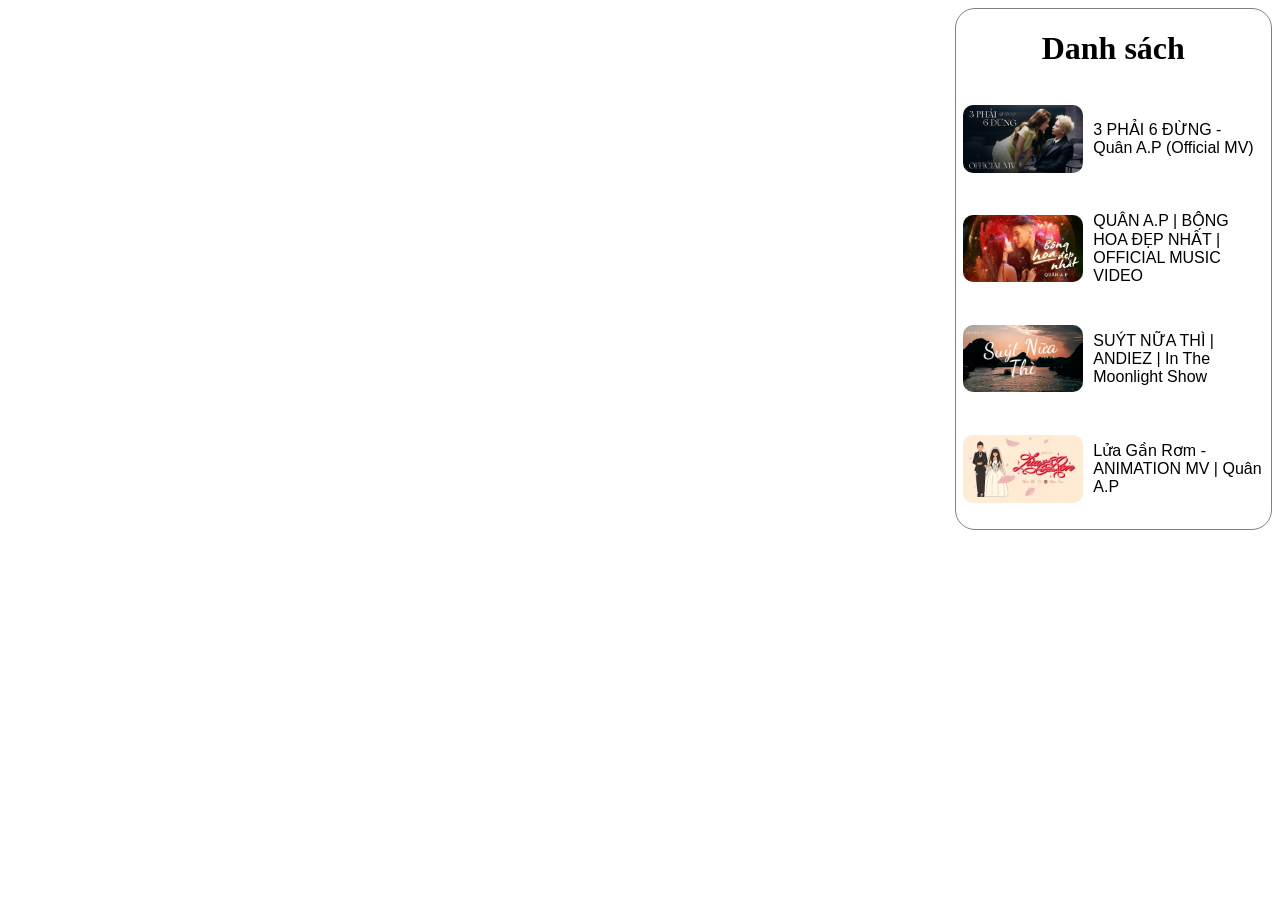
<file: Bai10-Java/index.html>
<!DOCTYPE html>
<html lang="en">
<head>
    <meta charset="UTF-8">
    <meta name="viewport" content="width=device-width, initial-scale=1.0">
    <title>Bài 10 _JS</title>
    <link rel = "stylesheet" href = "style.css">
</head>
<body>
    <main>
        <div class = "trai">
            <div class = "video">
                <iframe class ="video" src="https://www.youtube.com/embed/INJuqE_34eQ?si=P4Iq4zSX_yOH36rb" title="YouTube video player" frameborder="0" allow="accelerometer; autoplay; clipboard-write; encrypted-media; gyroscope; picture-in-picture; web-share" referrerpolicy="strict-origin-when-cross-origin" allowfullscreen></iframe>
            </div>
        </div>
        <div class ="phai">
            <h1>Danh sách</h1>
            <div class = "danh-sach">
                <div onclick="chonBai(1)" class = "bai-hat">
                    <img class = "anh-bai" src="../Anh/quanap.avif" alt = "">
                    <p>3 PHẢI 6 ĐỪNG - Quân A.P (Official MV)</p>                    
                </div>
                <div onclick="chonBai(2)" class = "bai-hat">
                    <img class = "anh-bai" src="../Anh/baihat2.avif" alt = "">
                    <p> QUÂN A.P | BÔNG HOA ĐẸP NHẤT | OFFICIAL MUSIC VIDEO</p>
                </div>
                <div onclick="chonBai(3)" class = "bai-hat">
                    <img class = "anh-bai" src="../Anh/baihat3.avif" alt = "">
                    <p>SUÝT NỮA THÌ | ANDIEZ | In The Moonlight Show</p>
                </div>
                <div onclick="chonBai(4)" class = "bai-hat">
                    <img class = "anh-bai" src="../Anh/luaganrom.avif" alt = "">
                    <p>Lửa Gần Rơm - ANIMATION MV | Quân A.P</p>
                </div>
            </div>
        </div>
    </main>
    <script src ="script.js"></script>
    <script> 
    </script>
</body>
</html>
</file>
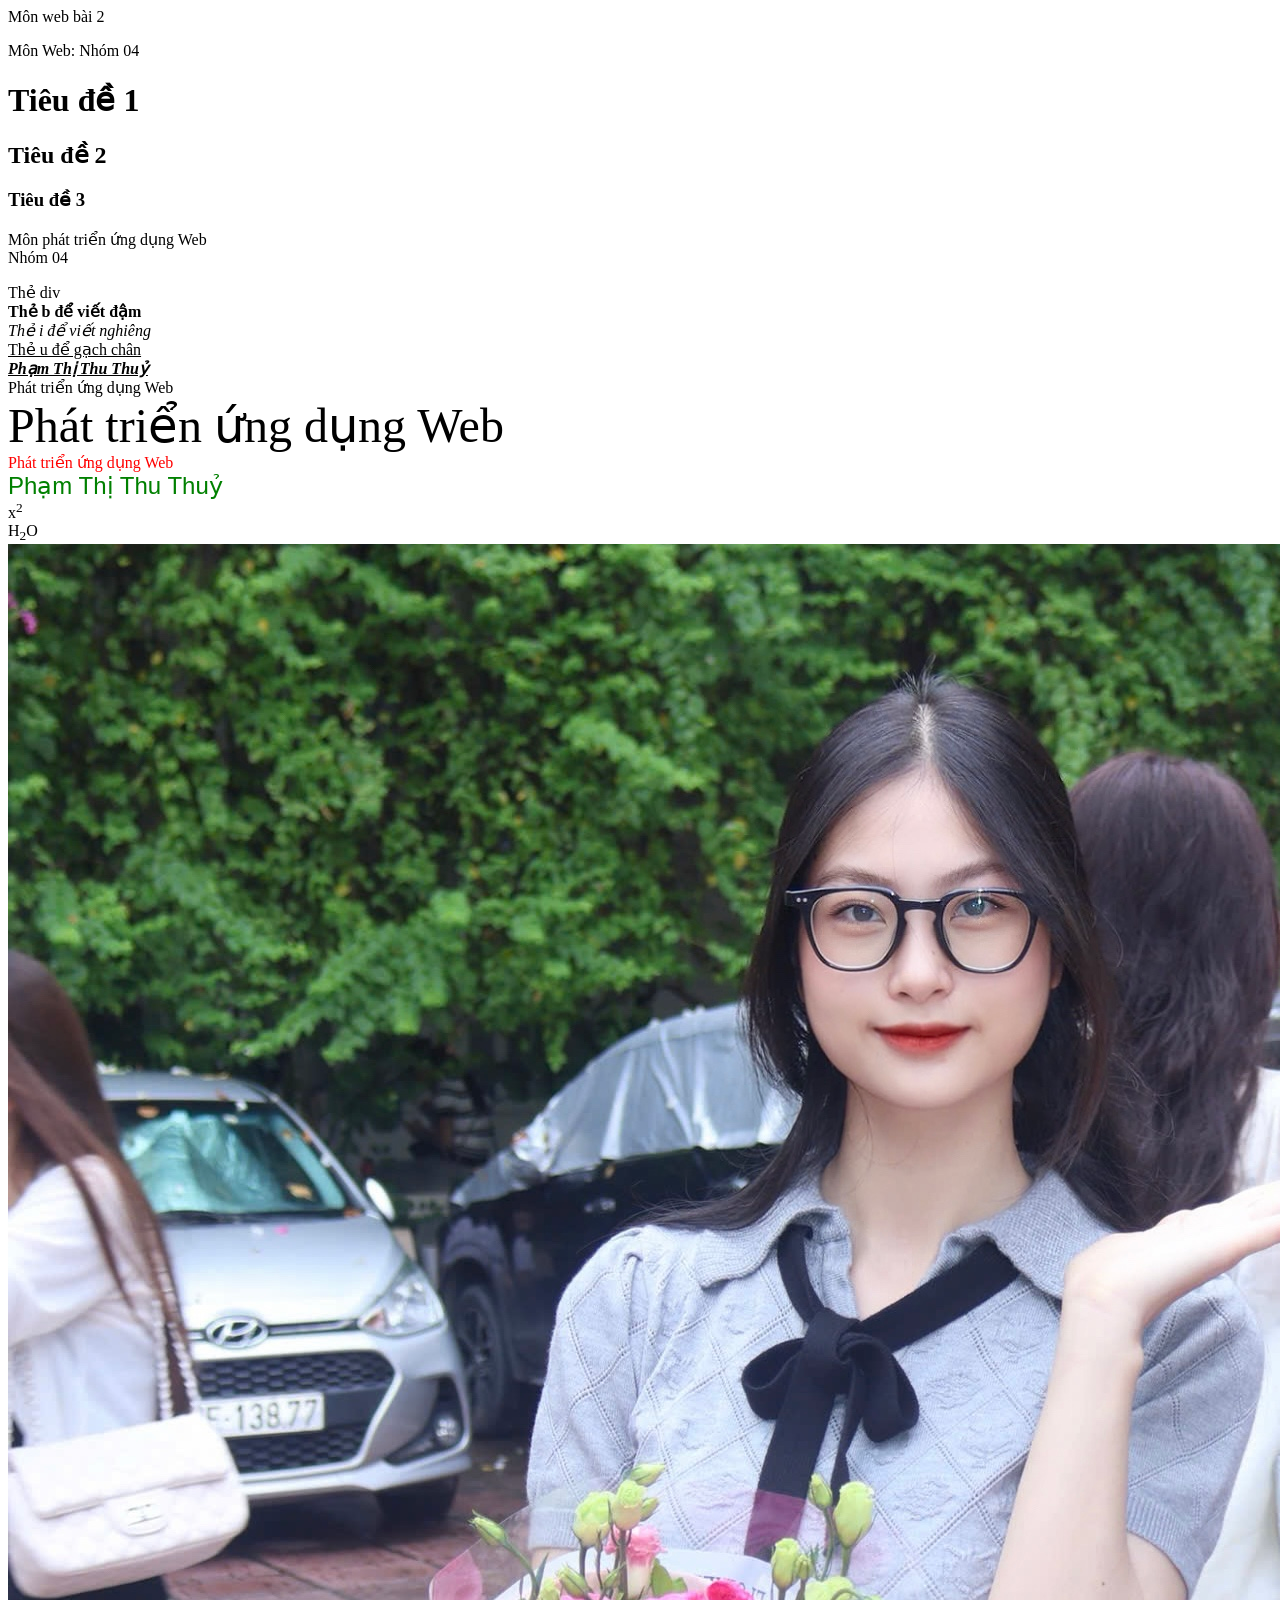
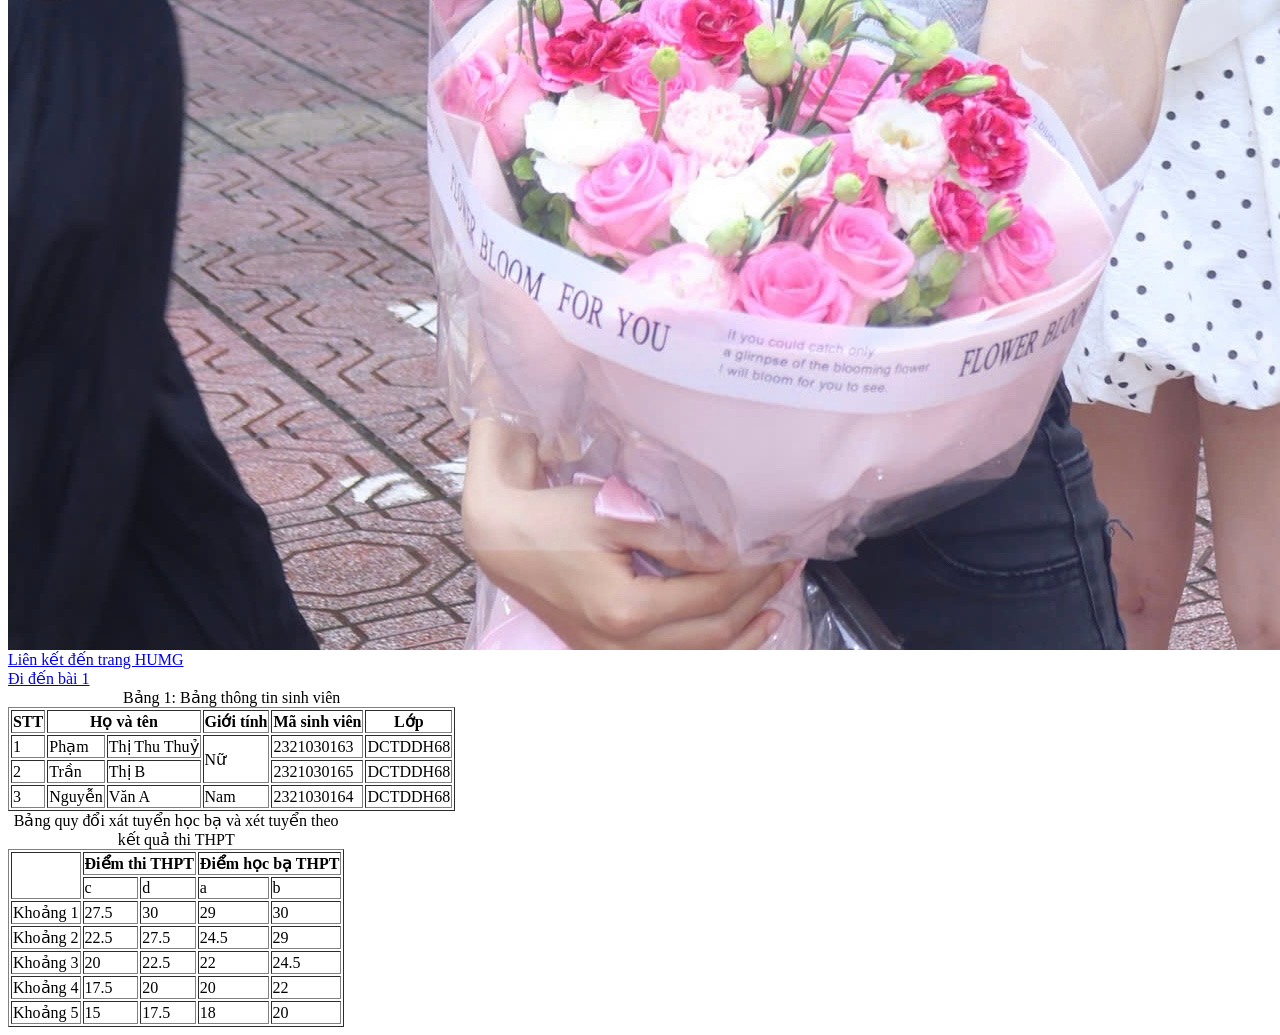
<file: Bai2/index.html>
<html>
    <head>
        <title>Bài 2 Web</title>
    </head>
    <body>
        <!-- Để chú thích dùng -->
         <!-- Có 2 cách để chú thích nhanh trong visual
          Cách 1: Ctrl + k + c
          Cách 2: Ctrl + /
        -->
        Môn web bài 2
        <p> Môn Web: Nhóm 04 </p>
        <!-- h: đề mục -->
         <h1>Tiêu đề 1</h1>
         <h2>Tiêu đề 2</h2>
         <h3>Tiêu đề 3</h3>
         <!-- Thẻ br để xuống dòng -->
         <p>Môn phát triển ứng dụng Web<br>Nhóm 04 </p>
         <!-- thẻ div: chia khối-->
          <div>Thẻ div</div>
        <b>Thẻ b để viết đậm</b><br>
        <i>Thẻ i để viết nghiêng</i><br>
        <u>Thẻ u để gạch chân</u> <br>
        <b><i><u>Phạm Thị Thu Thuỷ</u></i></b> <br>
        <div>
            <font face="verdana">Phát triển ứng dụng Web</font> <br>
            <font size="10">Phát triển ứng dụng Web</font> <br>
            <font color="red">Phát triển ứng dụng Web</font> <br>
            <font face="arial" size="5" color="green">Phạm Thị Thu Thuỷ</font> <br>
        </div>
        <div>
            <!--Định dạng chỉ số trên-->
            x<sup>2</sup>
            <br>
            <!--Định dạng chỉ số dưới-->
           H<sub>2</sub>O
        </div>
        <div>
            <!--Thẻ ảnh: <img src="Đường dẫn ảnh (tương đối)">-->
            <img src="../Anh/IMG_7334.JPG"> <br>
        <!--Liên kết-->
        <div> 
            <a href="https://daotaodaihoc.humg.edu.vn/#/home">Liên kết đến trang HUMG</a>
            <br>
            <a href="../bai1/index.html">Đi đến bài 1</a> <br>
        </div>
        <div>
            <table border="1">
                <caption>Bảng 1: Bảng thông tin sinh viên</caption>
                <!--Hàng 1-->
                <tr>
                    <th>STT</th>
                    <th colspan="2">Họ và tên</th>

                    <th>Giới tính</th>
                    <th>Mã sinh viên</th>
                    <th>Lớp</th>
                </tr>
                <!--Hàng 2-->
                <tr>
                    <td>1</td>
                    <td>Phạm</td>
                    <td>Thị Thu Thuỷ</td>
                    <td rowspan="2">Nữ</td>
                    <td>2321030163</td>
                    <td>DCTDDH68</td>
                </tr>
                <!--Hàng 3-->
                <tr>
                    <td>2</td>
                    <td>Trần</td>
                    <td>Thị B</td>
                    <td>2321030165</td>
                    <td>DCTDDH68</td>
                </tr>
                <!--Hàng 4-->
                <tr>
                    <td>3</td>
                    <td>Nguyễn</td>
                    <td>Văn A</td>
                    <td>Nam</td>
                    <td>2321030164</td>
                    <td>DCTDDH68</td>
                </tr>
            </table>
        </div>
        <div>
            <table border="1">
                <caption>Bảng quy đổi xát tuyển học bạ và xét tuyển theo kết quả thi THPT</caption>
                <tr>
                    <th rowspan="2"></th>
                    <th colspan="2">Điểm thi THPT</th>
                    <th colspan="2">Điểm học bạ THPT</th>
                </tr>
                
                <tr>
                    <td>c</td>
                    <td>d</td>
                    <td>a</td>
                    <td>b</td>
                </tr>

                <tr>
                    <td>Khoảng 1</td>
                    <td>27.5</td>
                    <td>30</td>
                    <td>29</td>
                    <td>30</td>
                </tr>

                <tr>
                    <td>Khoảng 2</td>
                    <td>22.5</td>
                    <td>27.5</td>
                    <td>24.5</td>
                    <td>29</td>
                </tr>

                <tr>
                    <td>Khoảng 3</td>
                    <td>20</td>
                    <td>22.5</td>
                    <td>22</td>
                    <td>24.5</td>
                </tr>

                <tr>
                    <td>Khoảng 4</td>
                    <td>17.5</td>
                    <td>20</td>
                    <td>20</td>
                    <td>22</td>
                </tr>

                <tr>
                    <td>Khoảng 5</td>
                    <td>15</td>
                    <td>17.5</td>
                    <td>18</td>
                    <td>20</td>
                </tr>
            </table>
        </div>
    </body>
</html>
</file>
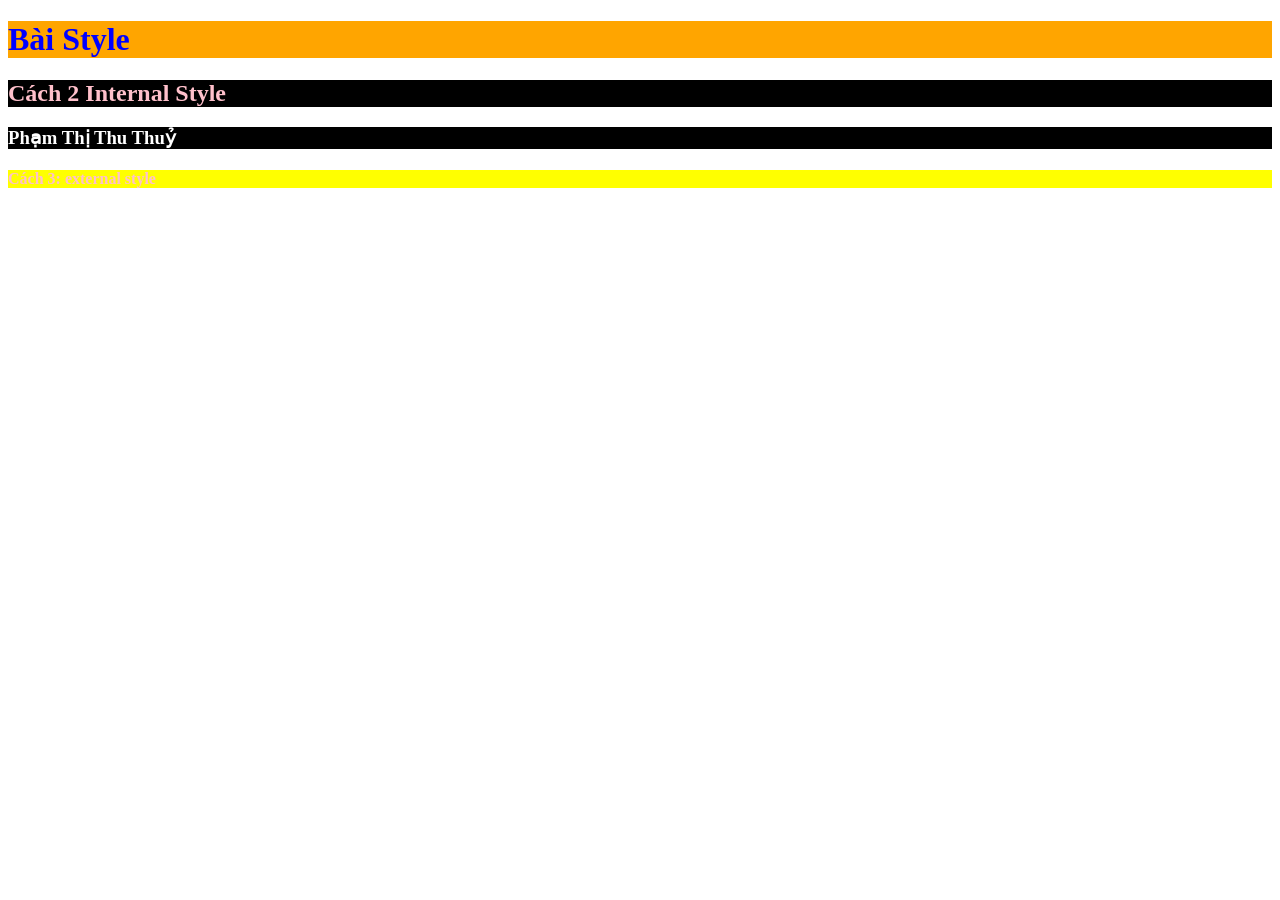
<file: Bai4/index.html>
<!DOCTYPE html>
<html lang="en">
<head>
    <meta charset="UTF-8">
    <meta name="viewport" content="width=device-width, initial-scale=1.0">
    <title>Style</title>
    <style>
        h2{
            color:pink;
            background-color:black;
        }
        h3{
            color:white;
            background-color:black;
        }
        h4{
            color:yellow;
            background-color:green;
        }
    </style>
    <link rel="stylesheet" href="style.css">
</head>
<body>
    <!--Cách 1: Inline style-->
    <!--color: Quy định màu chữ-->
    <!--background-color: Quy định màu viền-->
    <h1 style="color: blue; background-color: orange">Bài Style</h1>
    <!--Cách 2: Internal Style-->
    <h2>Cách 2 Internal Style</h2>
    <h3>Phạm Thị Thu Thuỷ</h3>
    <!--Cách 3: External style-->
    <h4>Cách 3: external style</h4>
</body>
</html>
</file>
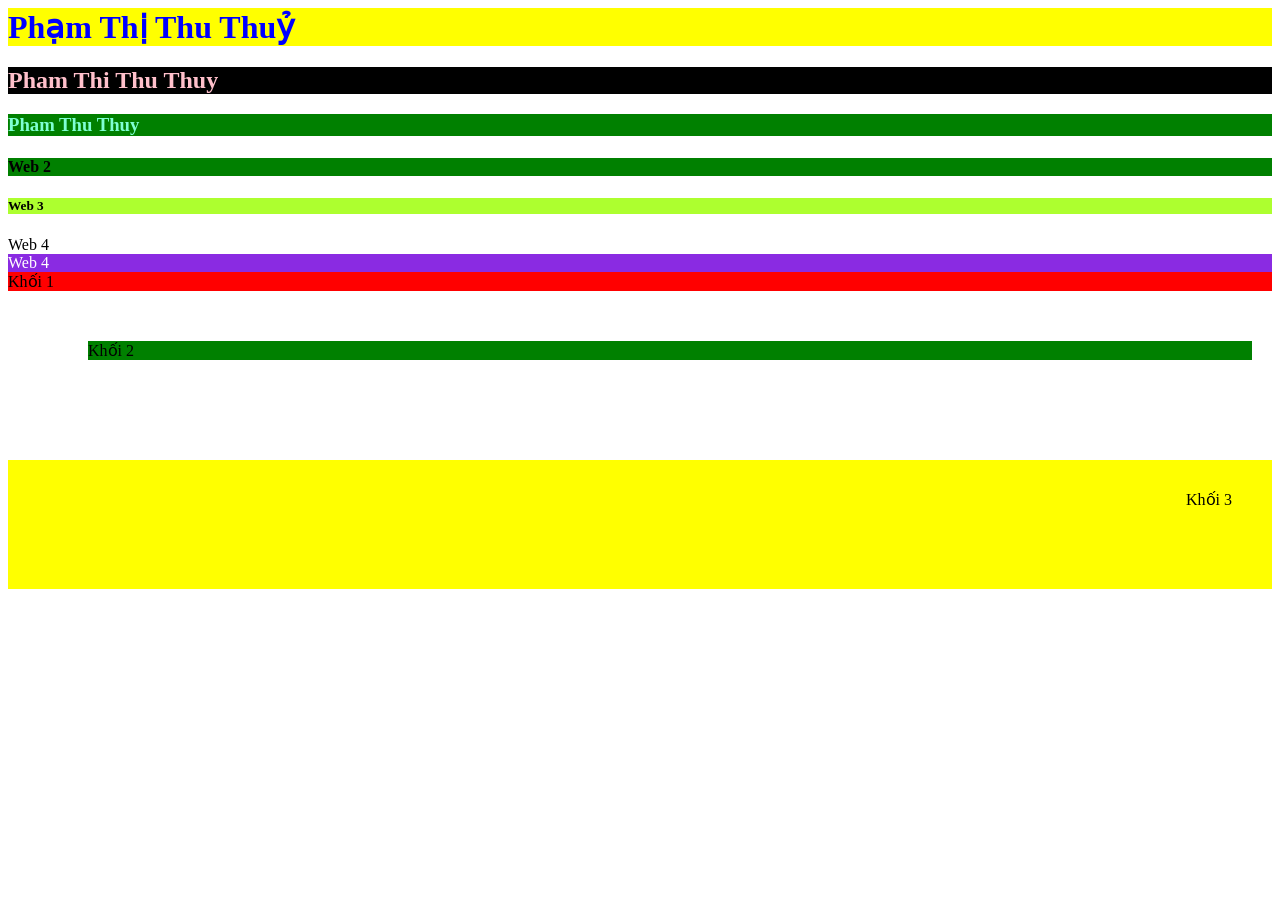
<file: Bai5/index.html>
<html>
    <head>
        <title>Style</title>
        <style>
            h2{
                color:pink;
                background-color:black
            }
        </style>
        <style>
            .khoi-1{
                background-color:red;
            }
            .khoi-2{
                background-color:green;
                margin:50px 20px 100px 80px;
                /* giá trị thì sẽ cách xung quanh = giá trị đó */
                /*4 giá trị: giá trị đầu(trên); giá trị 2(phải); giá trị 3(dưới); giá trị 4(trái)*/
                /* 2 giá trị: giá trị đầu(trên,dưới); giá trị 2(trái,phải) */
            }
            .khoi-3{
                background-color:yellow;
                padding: 30px 40px 80px 90px;
                display:flex;
                justify-content:flex-end;
                /*4 giá trị: giá trị đầu(trên); giá trị 2(phải); giá trị 3(dưới); giá trị 4(trái)*/
                /* 2 giá trị: giá trị đầu(trên,dưới); giá trị 2(trái,phải) */
            }
        </style>
        <link rel='stylesheet' href='style.css'>
    </head>
    <body>
        <!--Cach 1-->
        <h1 style='color:blue;background-color:yellow'>Phạm Thị Thu Thuỷ</h1>
        <!--Cach 2-->
        <h2>Pham Thi Thu Thuy</h2>
        <!--Cach 3-->
        <h3>Pham Thu Thuy</h3>
        <!--Cach 4: trỏ đến các thuộc tính: id hoặc class-->
        <!--Nếu là id sử dụng dấu # + tên id-->
        <h4 id="tieude-1">Web 2</h4>
        <!--Nếu là class sử dụng dấu . + tên class-->
        <h5 class="tieude-2">Web 3</h5>
        <!--element.class: kết hợp thẻ + tên class-->
        <div>Web 4</div>
        <div class='Web4'>Web 4</div>
            <!--3 thuộc tính của css-->
            <!--Margin: Khoảng cách đối tượng xung quanh nó-->
            <!--Padding: Khoảng cách bên trong của thẻ-->
            <!--Display: Cách hiển thị của thẻ: inline, block, none-->
            <div class="khoi-1">Khối 1</div>
            <div class="khoi-2">Khối 2</div>
            <div class="khoi-3">Khối 3</div>
        </div>
        <div>
            <!--#pond{
            display:flex(linh hoạt);

            justtify-content(theo chiều ngang):flex-start(bên trái)
            justify-content:center (giữa)
            justify-content:flex-end (sang phải)
            justify-content:space-between (phân bố đều)
            justify-content:space-around (phân bố đều với khoảng cách xung quanh/xung quanh bằng 1 nửa ở giữa)

            align-items(theo chiều dọc):flex-start (bên trên)
            align-items:center (giữa)
            align-items:flex-end (bên dưới)
            align-items:stretch (kéo dài)
            align-items:baseline (căn theo đường cơ sở)
            align-items:flex-start (bên trên)
            align-items:flex-end (bên dưới)
            -->
        </div>
    </body>
</html>
</file>
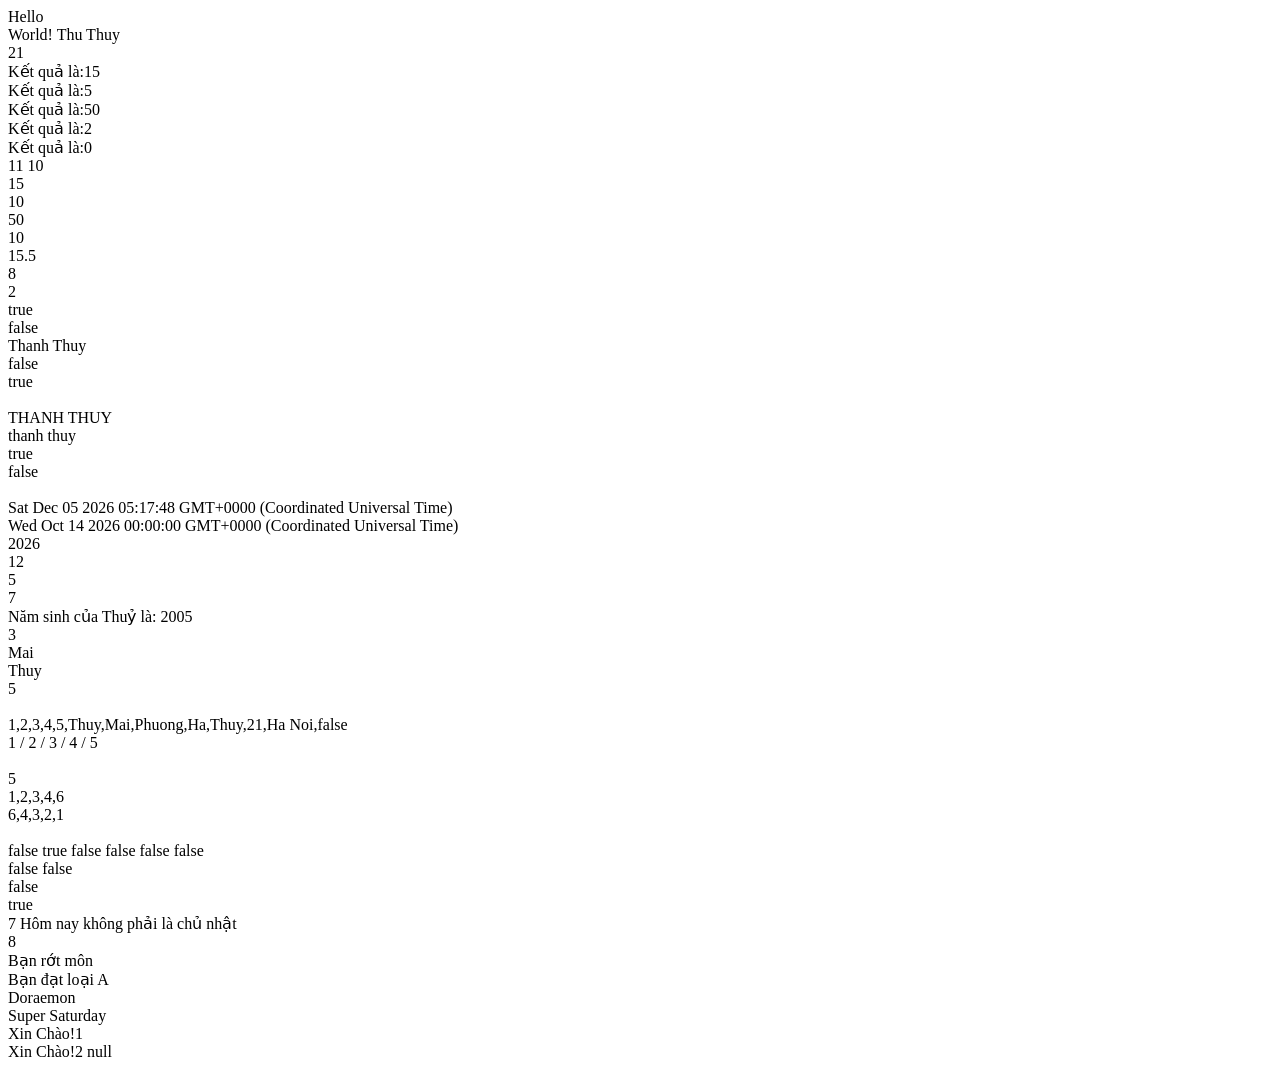
<file: Bai7-JavaScript/index.html>
<!DOCTYPE html>
<html lang="en">
<head>
    <meta charset="UTF-8">
    <meta name="viewport" content="width=device-width, initial-scale=1.0">
    <title>Bài 7 - JavaScript</title>
</head>
<body>
    <!-- Internal JavaScript -->
    <script>
        // có thể thêm mã nguồn html vào trong JS
        // lưu ý: html phải đặt trong cặp dấu ""
        document.writeln("Hello <br> World!");
        //1 biến chỉ khai báo 1 kiểu dữ liệu
        var tenSinhVien = "Thu Thuy";
        var tuoi = 21;
        document.writeln(tenSinhVien + "<br>" + tuoi + "<br>");

        var soThuNhat = 10;
        var soThuHai = 5;
        // + - * / 
        // % chia lấy phần dư
        var ketQua = soThuNhat + soThuHai;
        document.writeln("Kết quả là:" + ketQua + "<br>");
        var ketQua = soThuNhat - soThuHai;
        document.writeln("Kết quả là:" + ketQua + "<br>");
        var ketQua = soThuNhat * soThuHai;
        document.writeln("Kết quả là:" + ketQua + "<br>");
        var ketQua = soThuNhat / soThuHai;
        document.writeln("Kết quả là:" + ketQua + "<br>");
        var ketQua = soThuNhat % soThuHai;
        document.writeln("Kết quả là:" + ketQua + "<br>");
        // ++: tăng 1 đvi, --: giảm 1 đơn vị
        document.writeln(++ soThuNhat);
        document.writeln(-- soThuNhat + "<br>");

        // tương đương: soThuNhat = soThuNhat + soThuHai
        soThuNhat+=soThuHai;
        document.writeln(soThuNhat + "<br>");
        // tương đương: soThuNhat = soThuNhat - soThuHai
        soThuNhat-=soThuHai;
        document.writeln(soThuNhat + "<br>");
        // tương đương: soThuNhat = soThuNhat  soThuHai
        soThuNhat*=soThuHai;
        document.writeln(soThuNhat + "<br>");
        // tương đương: soThuNhat = soThuNhat / soThuHai
        soThuNhat/=soThuHai;
        document.writeln(soThuNhat + "<br>");

        // kiểu dữ liệu: string, number:số
        // boolean (true/false)
        var a = "10";
        var b = "5.5";
        // chuyển string sang number dùng hàm parseInt():số nguyên hoặc parseFloat():số thực
        var tong = parseInt(a) + parseFloat(b);
        document.writeln(tong);

        // String
        document.writeln("<br>");
        // kiểm tra độ dài chuỗi dùng: length
        document.writeln(tenSinhVien.length);

        // nối chuỗi +

        // var tenSinhVien = "Thu Thuy";
        // kiểm tra tồn tại
        // indexOf tìm vị trí xuất hiện đầu tiên của ký tự trong chuỗi, nếu không tồn tại trả về -1; chữ đầu tiên sẽ là 0, chữ thứ 2 là 1, ...
        document.writeln("<br>");
        document.writeln(tenSinhVien.indexOf("u"));
        // includes kiểm tra xem từ có tồn tại trong chuỗi hay không, nếu có trả về true, nếu không trả về false
        document.writeln("<br>");
        document.writeln(tenSinhVien.includes("u") + "<br>"); //có: true
        document.writeln(tenSinhVien.includes("a")); //không: false

        // replace: thay thế chuỗi
        document.writeln("<br>");
        tenSinhVien = tenSinhVien.replace("Thu", "Thanh"); //thay thế từ "Thu" bằng "Thanh"
        document.writeln(tenSinhVien);

        //kiểm tra ký tự bắt đầu
        //startsWith: kiểm tra xem chuỗi có bắt đầu bằng ký tự hay không, nếu có trả về true, nếu không trả về false
        document.writeln("<br>");
        document.writeln(tenSinhVien.startsWith("Thu") + "<br>"); //false: chuỗi không bắt đầu bằng "Thu"
        document.writeln(tenSinhVien.startsWith("Thanh") + "<br>"); //true: chuỗi bắt đầu bằng "Thanh"

        //viết in hoa
        document.writeln("<br>");
        document.writeln(tenSinhVien.toUpperCase());
        //viết in thường
        document.writeln("<br>");
        document.writeln(tenSinhVien.toLowerCase());

        // Number
        // kiểm tra dữ liệu có phải số hay không
        document.writeln("<br>");
        document.writeln(isNaN("abc") + "<br>"); //true: abc không phải là số
        document.writeln(isNaN("123") + "<br>"); //false: 123 là số

        //Date
        var homNay = new Date();
        document.writeln("<br>");
        document.writeln(homNay);

        //Khai báo cụ thể định dạng tháng/ngày/năm
        var ngay = new Date("10-14-2026");
        document.writeln("<br>");
        document.writeln(ngay);

        //lấy năm
        var nam = homNay.getFullYear();
        document.writeln("<br>");
        document.writeln(nam);

        //lấy tháng
        var thang = homNay.getMonth() + 1; //tháng bắt đầu từ 0, nên cần cộng thêm 1
        document.writeln("<br>");
        document.writeln(thang);

        //lấy ngày
        var ngay = homNay.getDate();
        document.writeln("<br>");
        document.writeln(ngay);
        //lấy thứ
        var thu = homNay.getDay() + 1; //chủ nhật= 0, nên cần cộng thêm 1
        document.writeln("<br>");
        document.writeln(thu);

        var nanSinhThuy = nam - tuoi;
        document.writeln("<br>");
        document.writeln("Năm sinh của Thuỷ là: " + nanSinhThuy);

        //mảng (array): khai báo mảng dùng [];  1 mảng có thể chứa nhiều kiểu dữ liệu khác nhau
        var mangSo = [1,2,3,4,5]; //vị trí đầu tiên là 0, vị trí thứ 2 là 1, ...
        var mangTen = ["Thuy", "Mai", "Phuong", "Ha"];
        var thongTin = ["Thuy", 21, "Ha Noi", false];

        document.writeln("<br>");
        document.writeln(mangSo[2]); //lấy phần tử ở vị trí 2 của mảng mangSo
        document.writeln("<br>");
        document.writeln(mangTen[1]); //lấy phần tử ở vị trí 1 của mảng mangTen
        document.writeln("<br>");
        document.writeln(thongTin[0]); //lấy phần tử ở vị trí 0 của mảng thongTin

        //kiểm tra đọ dài của mảng: kh tính dấu cách và dấu ,
        document.writeln("<br>");
        document.writeln(mangSo.length +"<br>"); //độ dài của mảng mangSo

        //gộp mảng: concat
        var mang = mangSo.concat(mangTen, thongTin); //nối mảng mangSo, mangTen và thongTin thành 1 mảng mới
        document.writeln("<br>");
        document.writeln(mang);

        //join: chuyển mảng thành 1 chuỗi string, có thể thay đổi ký tự phân cách giữa các phần tử của mảng
        document.writeln("<br>");
        document.writeln(mangSo.join(" / ") +"<br>");

        //pop: lấy ra số cuối cùng còn lại xóa bỏ)
        document.writeln("<br>");
        document.writeln(mangSo.pop());

        //pust: thêm phần tử vào cuối mảng
        document.writeln("<br>");
        mangSo.push(6);
        document.writeln(mangSo); //mảng mangSo sau khi thêm phần tử 6 vào cuối mảng, sẽ chỉ có 1,2,3,4,6 (do số 5 bị xóa đi bởi pop)

        //reverse: đảo chiều của mảng
        document.writeln("<br>");
        document.writeln(mangSo.reverse() +"<br>"); //đảo ngược

        var soThuBa = 6;
        var soThuTu = 7;
        document.writeln("<br>");
        document.writeln(soThuBa == soThuTu + "<br>"); //false: 6 khác 7; ==: so sánh bằng
        document.writeln(soThuBa != soThuTu + "<br>"); //true: 6 khác 7; !=: khác nhau
        document.writeln(soThuBa > 6 + "<br>"); //false: 6 không lớn hơn 6; >: lớn hơn
        document.writeln(soThuBa < 6 + "<br>"); //false: 6 không nhỏ hơn 6; <: nhỏ hơn
        document.writeln(soThuBa >= 6 + "<br>"); //true: 6 lớn hơn hoặc bằng 6; >=: lớn hơn hoặc bằng
        document.writeln(soThuBa <= 6 + "<br>"); //true: 6 nhỏ hơn hoặc bằng 6; <=: nhỏ hơn hoặc bằng

        //var soThuNhat = 10;
        //var soThuHai = 5;
        var c = 10;
        var d = 5.5;
        //&&: và: đúng 2 điều kiện thì kết quả là đúng, sai 1 trong 2 điều kiện thì kết quả là sai
        //true = true + true
        // false = true + false
        // false = false
        document.writeln("<br>");
        document.writeln((soThuBa > soThuTu) && (c < d) + "<br>"); //false: 6 > 7 và 10 < 5.5
        document.writeln((soThuBa > soThuTu) && (c > d) + "<br>"); //true: 6 > 7 và 10 > 5.5

        //true || false: hoặc: đúng 1 trong 2 điều kiện là đúng thì kết quả là đúng
        document.writeln("<br>");
        document.writeln((soThuBa > soThuTu) || (c < d) + "<br>"); //false: 6 > 7 hoăc 10 < 5.5
        document.writeln((soThuBa > soThuTu) || (c > d) + "<br>"); //true: 6 > 7 hoặc 10 > 5.5

        //var thu = homNay.getDay();
        document.writeln(thu);
        if(thu == 0){
            document.writeln("Hôm nay là chủ nhật");
        } 
        else{
            document.writeln("Hôm nay không phải là chủ nhật" + "<br>");
        }
        //0-4: F
        //4-5: D
        //5-7: C
        //7-8: B
        //8-10: A
        var diem = 8;
        document.writeln(diem + "<br>");
        if(diem < 4){
            document.writeln("Bạn qua môn");
        }
        else{
            document.writeln("Bạn rớt môn" + "<br>");
        }


        if(diem >= 0 && diem < 4){
            document.writeln("Bạn đạt loại F");
        }
        else if(diem >= 4 && diem < 5){
            document.writeln("Bạn đạt loại D");
        }
        else if(diem >= 5 && diem < 7){
            document.writeln("Bạn đạt loại C");
        }
        else if (diem >= 7 && diem < 8){
            document.writeln("Bạn đạt loại B");
        }
        else if(diem >= 8 && diem <= 10){
            document.writeln("Bạn đạt loại A");
        }
        else{
            document.writeln("Điểm không hợp lệ");
        }

        //object: var name = {key: value, key: value, ...}
        var thongTinSinhVien = {
            hoTen: "Thu Thuy",
            tuoi: 21,
            gioiTinh: false, //false: nữ, true: nam
            diaChi: {
                thanhPho: "Ha Noi",
                xa: "Co Do",
            }
        };
        var thongTinPhim = {
            tenPhim: "Doraemon",
            daoDien: "Fujiko F. Fujio",
            namSanXuat: 1973,
            dienVien: {
                dienVienChinh: [
                    "Doraemon", "Nobita", "Shizuka", "Suneo", "Gian"
                ],
                dienVienPhu: [
                    "Dekisugi", "Tamako", "Hidetoshi"
                ]
            },
            theLoai: "Hoạt hình",
            quocGia: "Nhật Bản",
        };
        
        document.writeln("<br>");
        document.writeln(thongTinPhim.dienVien.dienVienChinh[0] + "<br>"); //lấy ra diễn viên chính đầu tiên của phim Doraemon

        //swtch case: kiểm tra giá trị của biến và thực hiện các lệnh tương ứng với giá trị đó
        var d = new Date();
        var theDay = d.getDay();
        switch (theDay) {
            case 5:
                document.writeln("Finally Friday"); //nếu theDay = 5 thì in ra dòng này
                break;
            case 6:
                document.writeln("Super Saturday"); //nếu theDay = 6 thì in ra dòng này
                break;
            case 0:
                document.writeln("Sleepy Sunday"); //nếu theDay = 0 thì in ra dòng này
                break;
            default:
                document.writeln("I'm Looking forward to this Weekend"); //nếu không phải 5,6,0 thì in ra dòng này
        };

        //for: vòng lặp for
        for (var index = 1; index <= 2; index++) { //index: biến đếm, index <= 1000: điều kiện dừng, index++: tăng biến đếm lên 1 đơn vị sau mỗi lần lặp
            document.writeln("<br>  Xin Chào!" + index); // +index: đánh số thứ tư từ 1 - 1000
        }

        // var danhSachSinhVien = ["Thuy", "Mai", "Phương", "Hà", "Dương"];
        // document.writeln("<br> Xin Chào " + danhSachSinhVien[0]);
        // for (var i = 0; i = danhSachSinhVien.length; i++) {
        //     // document.writeln("<br>" + i + "<br>");
        //     document.writeln("Xin Chào" + danhSachSinhVien[i]);
        //     if (danhSachSinhVien[i] == "Thuy" || danhSachSinhVien == "Thuy"){
        //         document.writenln("Xin Chào Thuy")
        //     }
        //     else if (danhSachSinhVien == 2) {
        //         document.writenln("Xin Chào Phương")
        //     }
        //     else{
        //     document.writeln("không hợp lệ");
        //     }
        // }

        //while: ktra xong mới chạy; do ... while: chạy xong mới ktra
        // Ví dụ
        // i = 0
        // while(i <=10)
        // {
        //     document.while("The number is" + i);
        //     document.write("<br />");
        //     i=i+1;
        // }

        //popup boxes
        // alert("Xin chao!");

        // //confirm
        // var r = confirm("Press a button")
        // if (r == true) {
        //     document.write("You pressed OK!")
        // }
        // else {
        //     document.write("You pressed Cancel!")
        // }

        //popup boxes: cho phép
        //prompt
        var ten1 = prompt("Nhập vào họ tên", "nhập tên vào đây!")
        document.write(ten1)
        //functions: hàm
    </script>
    <!-- External JavaScript -->
    <!-- <script src="script.js"></script> -->
</body>
</html>
</file>
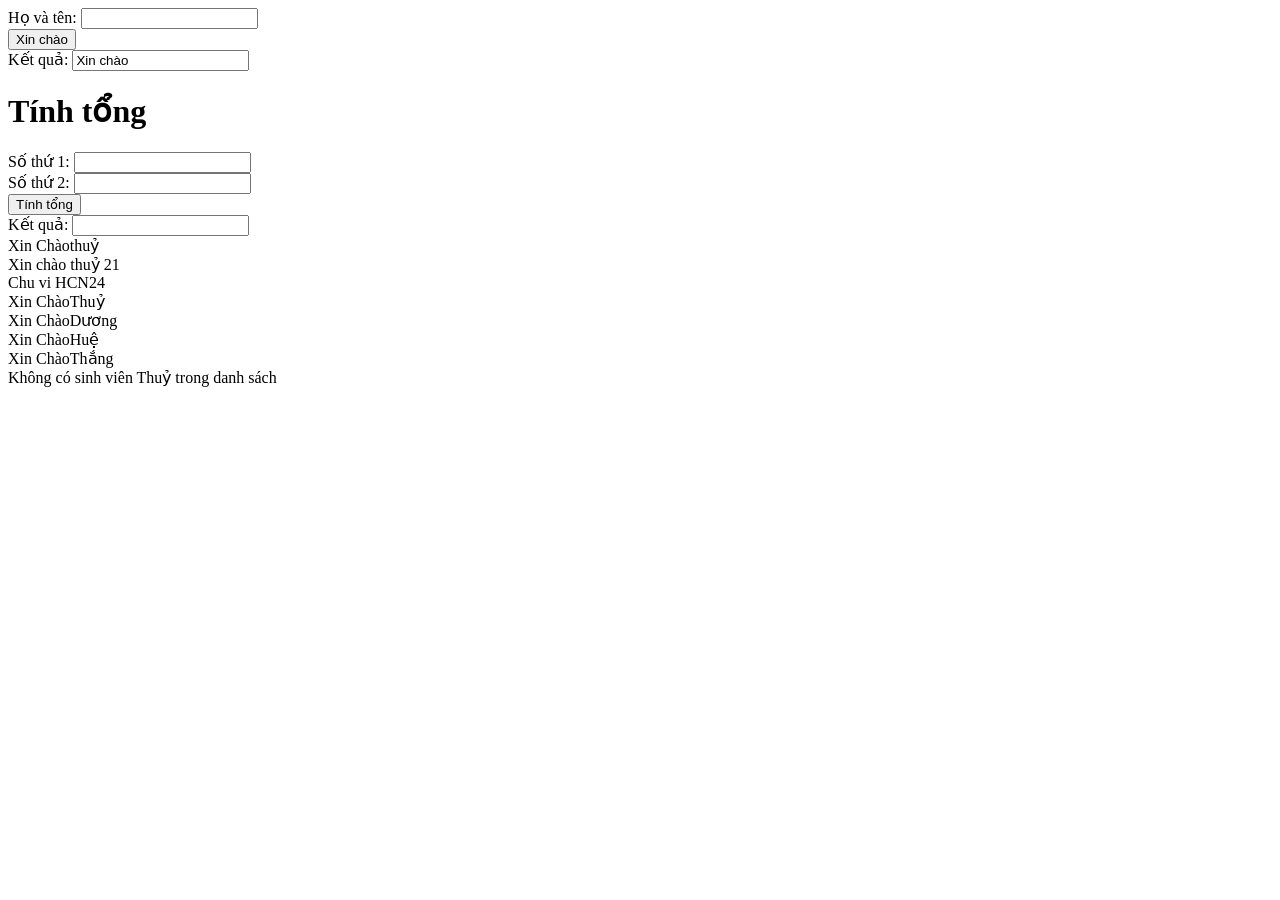
<file: Bai8-JavaScript/index.html>
<!DOCTYPE html>
<html lang="en">
<head>
    <meta charset="UTF-8">
    <meta name="viewport" content="width=device-width, initial-scale=1.0">
    <title>Bài 8 - JS</title>
</head>
<body>
    <div>
        Họ và tên: <input type="text" id="hoVaTen">
    </div>
    <div>
        <button onclick="xinChao()">Xin chào</button>
    </div>
    <div>
        Kết quả: <input type="text" id="ketQua">
    </div>
    <div>
        <h1>Tính tổng</h1>

    </div>
    <div>
        Số thứ 1: <input type="number" id="soThuNhat">
    </div>
    <div>
        Số thứ 2: <input type="number" id="soThuHai">
    </div>
    <div>
        <button onclick="tinhTong()">Tính tổng</button>
    </div>
    <div>
        Kết quả: <input type="text" id="tong">
    </div>
    <Script>
        //Function
        //để tạo function dùng cú pháp
        //1: hàm không có tham số
        //function + tên () {}

        //bai tập tính tổng
        function tinhTong(){
            var soThuNhat = parseFloat (document.getElementById("soThuNhat").value);
            var soThuHai = parseFloat (document.getElementById("soThuHai").value);
            document.getElementById("tong").value = soThuNhat + soThuHai;
        }
        function xinChao(){
            // document.write("Xin Chào!");
            var ten = document.getElementById("hoVaTen").value;
            document.getElementById("ketQua").value = "Xin chào" + " " + ten;
        }
        //gọi hàm
        xinChao(); //gọi bao nhiêu ra bấy nhiêu lần

        //2: hàm có tham số - đặt trong ngoặc tròn
        //function + tên(tham số){}
        //lưu ý: các thám số ngăn cách nhau = dấu,)
        function xinChao2(ten){
            document.write("Xin Chào" + ten);
        }
        xinChao2("thuỷ" +"<br>")
        //sửa hàm xinChao2 in ra xin chào + tên + thuỷ
        function xinChao3(ten,tuoi){
            document.write("Xin chào" + ten + tuoi );
        }
        xinChao3(" thuỷ ", 21 + "<br>");
        //Tạo hàm để tính chu vi hình chữ nhật
        function cvHCN(dai,rong){
            document.write("Chu vi HCN" + (dai + rong) * 2 );
        }
        cvHCN(7, 5);
        var danhSachSinhVien = ["Thuỷ", "Dương", "Việt", "Huệ", "Thắng"]
        //Dùng for in ra xin chào từng tên trong mảng
        for (var i = 0; i < danhSachSinhVien.length; i++){
            //trừ việt, in ra tất cả các tên còn lại
            if(danhSachSinhVien[i] != "Việt"){
            document.writeln("<br> Xin Chào" + danhSachSinhVien[i]);
            }
        }
        //hàm có 2 tham số (tìm kiếm tên sinh viên)
        //danh sách sinh viên, tên sinh viên cần tìm
        //đầu ra:Nếu có thì in ra có tên sinh viên, nếu không: không có sinh viên

        function timKiemSinhVien(ds, ten){
            var coSinhVien = false;
            for (var i = 0; i < ds.length; i++) {
                if(ds[i] == ten) {
                    coSinhVien = true;
                }
            }
            if(coSinhVien == true){
                document.write("<br> Có sinh viên" + ten + "trong danh sách");
            }
            else{
                document.write("<br> Không có sinh viên" + ten + "trong danh sách");
            }
        }
        timKiemSinhVien(danhSachSinhVien," Thuỷ "); //nếu có hiện: Có sinh viên Thuỷ trong danh sách; không có hiện: Không có tên Thuỷ trong danh sách

        // events:sự kiện

    </Script>
</body>
</html>
</file>
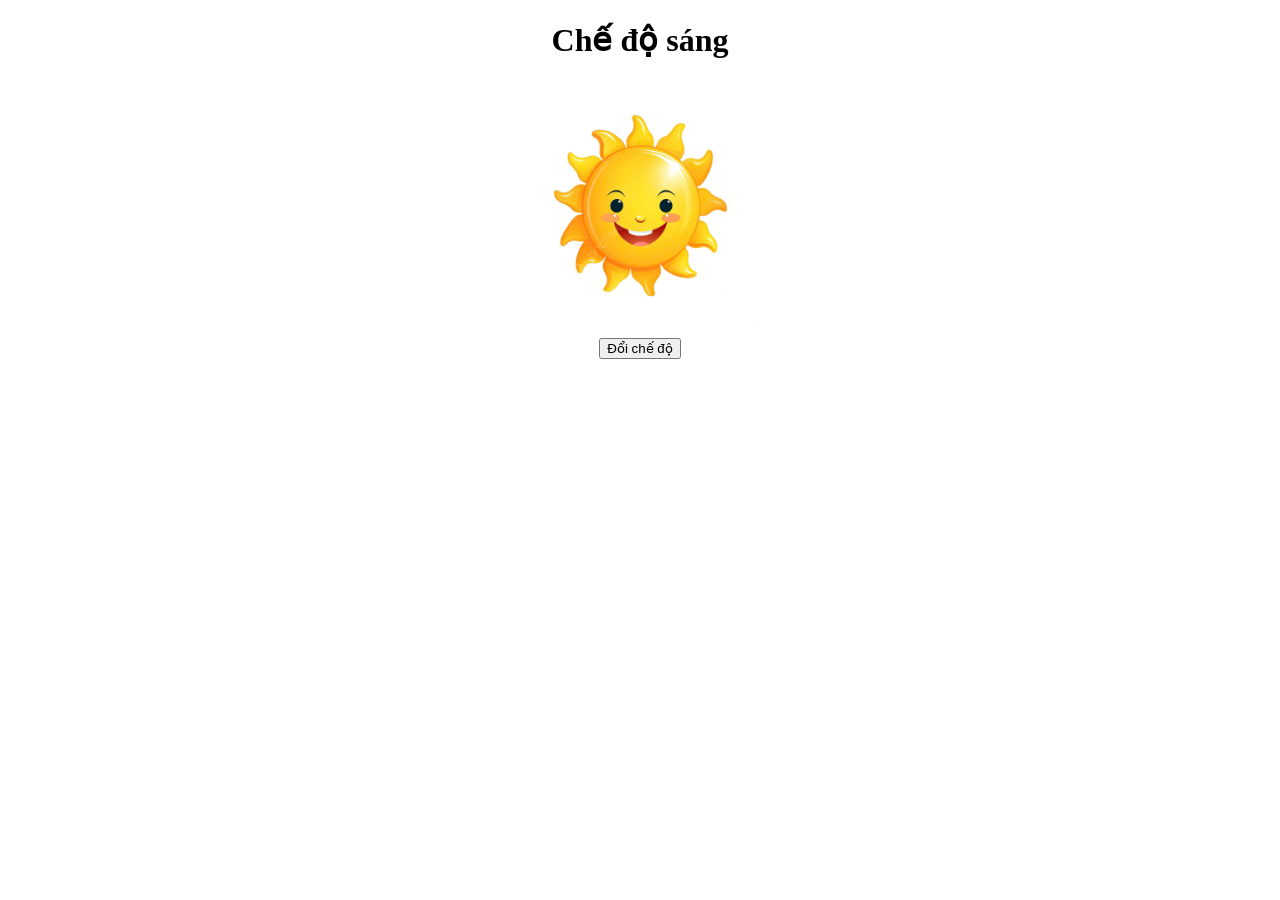
<file: Bai9-JavaScript/index.html>
<!DOCTYPE html>
<html lang="en">
<head>
    <meta charset="UTF-8">
    <meta name="viewport" content="width=device-width, initial-scale=1.0">
    <title>Bài 9</title>
    <style>
        .khoi{
            text-align: center;
        }
        img{
            width: 20%;
        }
    </style>
</head>
<body>
    <div class="khoi">
        <h1>Chế độ sáng</h1>
        <img src="mattroi.jpg" alt="">
        <div>
            <button onclick="doiCheDo()">Đổi chế độ</button>
        </div>
    </div>
    <script>
        //true:sáng/false: tối
        var cheDoHienTai = true;
        function doiCheDo(){
            if (cheDoHienTai == true){
                document.getElementsByTagName("body")[0].style = "background-color: black";
                document.getElementsByTagName("h1")[0].innerHTML = "Chế độ tối";
                document.getElementsByTagName("h1")[0].style = "color: white";
                document.getElementsByTagName("img")[0].src = "mattrang.jpg";
                cheDoHienTai = false;
            }
            else{
                document.getElementsByTagName("body")[0].style = "background-color: white";
                document.getElementsByTagName("h1")[0].innerHTML = "Chế độ sáng";
                document.getElementsByTagName("h1")[0].style = "color: black";
                document.getElementsByTagName("img")[0].src = "mattroi.jpg";
                cheDoHienTai = true;
            }
        }
    </script>
</body>
</html>
</file>
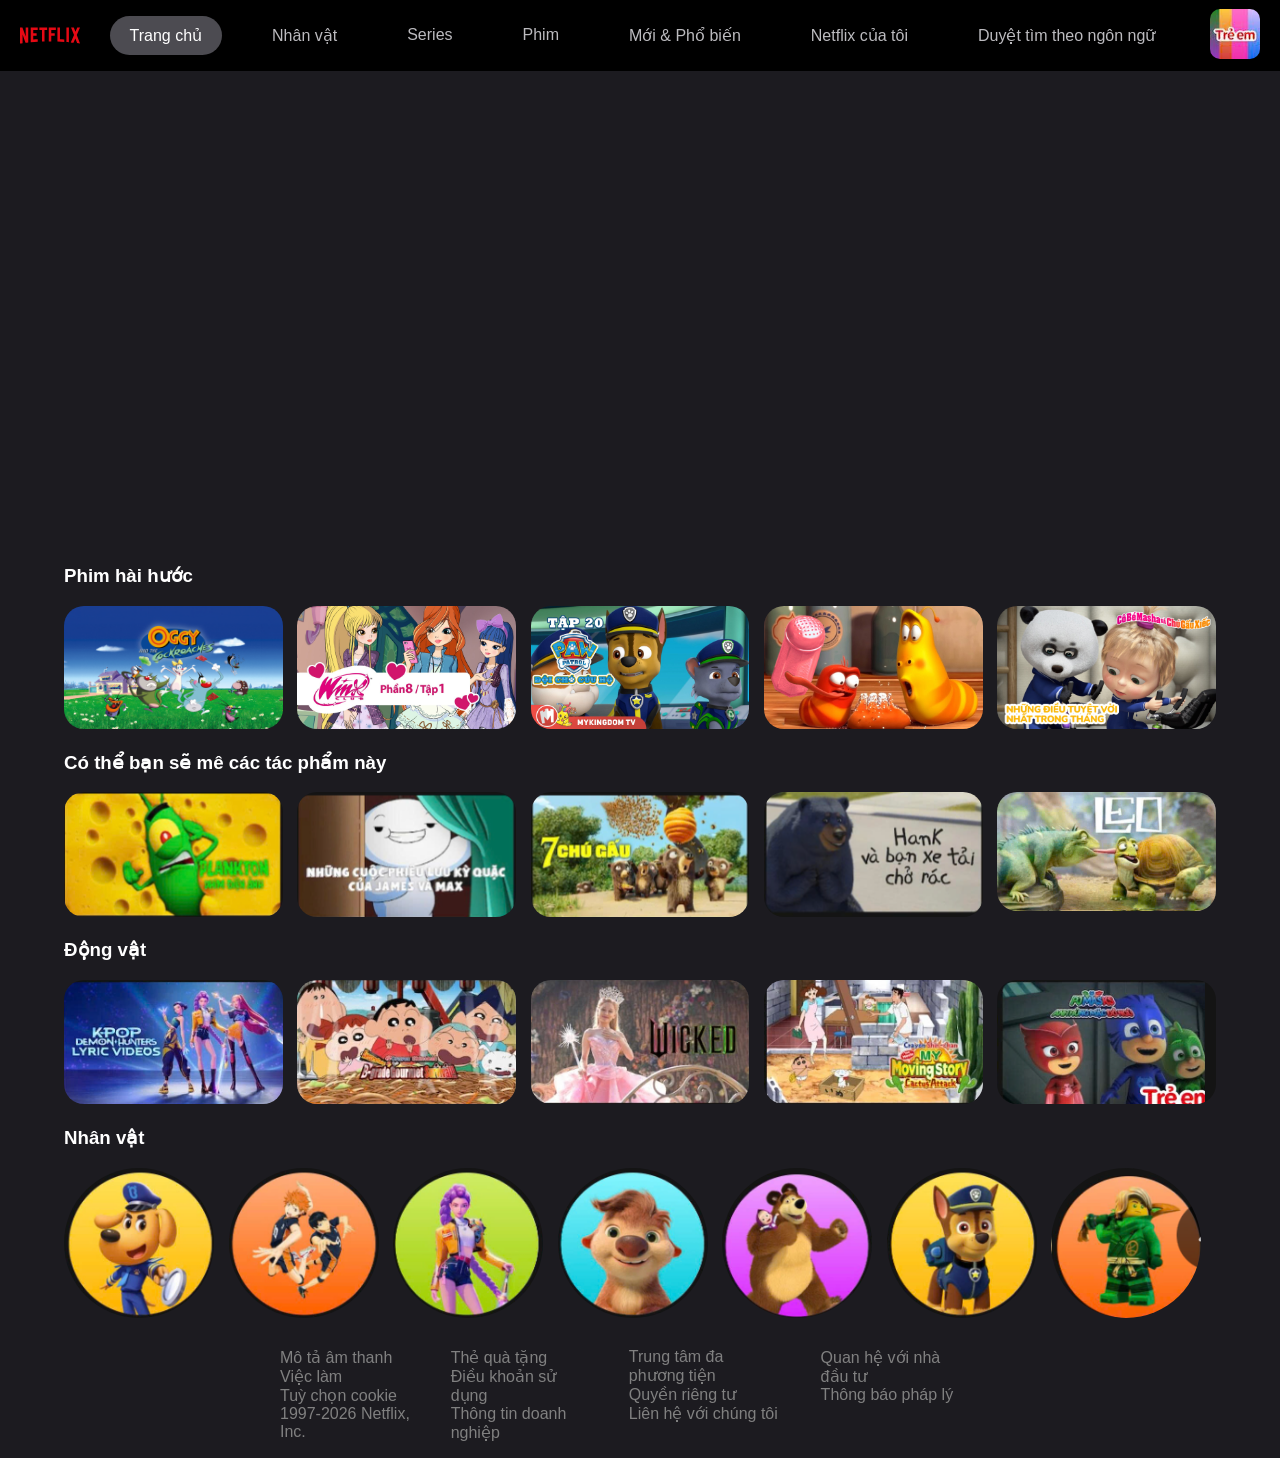
<file: Netflix/index.html>
<!DOCTYPE html>
<html lang="en">
<head>
    <meta charset="UTF-8">
    <meta name="viewport" content="width=device-width, initial-scale=1.0">
    <title>Trang chủ - Netflix</title>
    <link rel="stylesheet" href="style.css">
</head>
<body>
    <!-- đầu trang -->
    <header>
        <!-- danh mục -->
         <nav class="danh-muc">
            <ul class="danh-sach-muc">
                <img class="logo" src="../Anh/logo.svg" alt="">
                <li class="muc dang-chon"><a class="lien-ket-muc dang-chon" href="#"><font face="arial">Trang chủ</font></a></li>
                <li class="muc"><a class="lien-ket-muc" href="#"><font face="arial">Nhân vật</font></a></li>
                <li class="muc"><a class="lien-ket-muc" href="#"><font face="arial">Series</font></a></li>
                <li class="muc"><a class="lien-ket-muc" href="#"><font face="arial">Phim</font></a></li>
                <li class="muc"><a class="lien-ket-muc" href="#"><font face="arial">Mới & Phổ biến</font></a></li>
                <li class="muc"><a class="lien-ket-muc" href="#"><font face="arial">Netflix của tôi</font></a></li>
                <li class="muc"><a class="lien-ket-muc" href="#"><font face="arial">Duyệt tìm theo ngôn ngữ</font></a></li>
            </ul>
         </nav>
         <div class="chuc-nang">
            <img class="avata" src="../Anh/tre em.jpg" alt="">
         </div>
    </header>
    <!-- nội dung chính trang -->
    <main>
        <div class="banner">
            <!-- <img class="banner-img" src="../Anh/cho.jpg" alt=""> -->
            <iframe class ="banner-img" src="https://www.youtube.com/embed/WzH6tii7AV8?si=zN64WM7pQkyg8d2f" title="YouTube video player" frameborder="0" allow="accelerometer; autoplay; clipboard-write; encrypted-media; gyroscope; picture-in-picture; web-share" referrerpolicy="strict-origin-when-cross-origin" allowfullscreen></iframe>
        </div>
        <!-- thể loại -->
        <div class="the-loai">
            <div class="ten-the-loai">
                <h3><font face="arial">Phim hài hước</font></h3>

            </div>
            <div class="danh-sach-phim">
                <div class="phim">
                    <div onclick="chonPhim(1)" class = "ten-phim">
                    <img src="../Anh/oggy.png" alt="">
                    </div>
                </div>                
                <div class="phim">
                    <div onclick="chonPhim(2)" class = "ten-phim">
                    <img src="../Anh/win.jpg" alt="">
                    </div>
                </div>
                <div class="phim">
                    <div onclick="chonPhim(3)" class = "ten-phim">
                    <img src="../Anh/doicho.jpg" alt="">
                    </div>
                </div>
                <div class="phim">
                    <div onclick="chonPhim(4)" class = "ten-phim">
                    <img src="../Anh/lava.jpg" alt="">
                    </div>
                </div>
                <div class="phim">
                    <div onclick="chonPhim(5)" class = "ten-phim">
                    <img src="../Anh/chugau.jpg" alt="">
                    </div>
                </div>
            </div>
            <div class="ten-the-loai">
                <h3><font face="arial">Có thể bạn sẽ mê các tác phẩm này</font></h3>

            </div>
            <div class="danh-sach-phim">
                <div class="phim">
                    <img src="../Anh/anh6.png" alt="">
                </div>                
                <div class="phim">
                    <img src="../Anh/anh7.png" alt="">
                </div>
                <div class="phim">
                    <img src="../Anh/anh8.png" alt="">
                </div>
                <div class="phim">
                    <img src="../Anh/anh9.png" alt="">
                </div>
                <div class="phim">
                    <img src="../Anh/anh10.jpg" alt="">
                </div>
            </div>
            <div class="ten-the-loai">
                <h3><font face="arial">Động vật</font></h3>

            </div>
            <div class="danh-sach-phim">
                <div class="phim">
                    <img src="../Anh/anh11.png" alt="">
                </div>                
                <div class="phim">
                    <img src="../Anh/anh12.png" alt="">
                </div>
                <div class="phim">
                    <img src="../Anh/anh13.png" alt="">
                </div>
                <div class="phim">
                    <img src="../Anh/anh14.png" alt="">
                </div>
                <div class="phim">
                    <img src="../Anh/anh15.png" alt="">
                </div>
            </div>
            <div class="ten-the-loai">
                <h3><font face="arial">Nhân vật</font></h3>

            </div>
            <div class="danh-sach-phim">
                <div class="nhan-vat">
                    <img src="../Anh/anh16.png" alt="">
                </div>                
                <div class="nhan-vat">
                    <img src="../Anh/anh17.png" alt="">
                </div>
                <div class="nhan-vat">
                    <img src="../Anh/anh18.png" alt="">
                </div>
                <div class="nhan-vat">
                    <img src="../Anh/anh19.png" alt="">
                </div>
                <div class="nhan-vat">
                    <img src="../Anh/anh20.png" alt="">
                </div>
                <div class="nhan-vat">
                    <img src="../Anh/anh21.png" alt="">
                </div>
                <div class="nhan-vat">
                    <img src="../Anh/anh22.png" alt="">
                </div>
            </div>
        </div>
    </main>
    <script src ="script.js"></script>
    <!-- chân trang -->
    <footer>
        <div class="mo-ta">
            <ul class="noi-dung">
                <li class="noi-dung-mo-ta"><font face="arial">Mô tả âm thanh</font></li>
                <li class="noi-dung-mo-ta"><font face="arial">Việc làm</font></li>
                <li class="noi-dung-mo-ta"><font face="arial">Tuỳ chọn cookie</font></li>
                <li class="noi-dung-mo-ta"><font face="arial">1997-2026 Netflix, Inc.</font></li>
            </ul>
            <ul class="noi-dung">
                <li class="noi-dung-mo-ta"><font face="arial">Thẻ quà tặng</font></li>
                <li class="noi-dung-mo-ta"><font face="arial">Điều khoản sử dụng</font></li>
                <li class="noi-dung-mo-ta"><font face="arial">Thông tin doanh nghiệp</font></li>
            </ul>
            <ul class="noi-dung">
                <li class="noi-dung-mo-ta"><font face="arial">Trung tâm đa phương tiện</font></li>
                <li class="noi-dung-mo-ta"><font face="arial">Quyền riêng tư</font></li>
                <li class="noi-dung-mo-ta"><font face="arial">Liên hệ với chúng tôi</font></li>
            </ul>
            <ul class="noi-dung">
                <li class="noi-dung-mo-ta"><font face="arial">Quan hệ với nhà đầu tư</font></li>
                <li class="noi-dung-mo-ta"><font face="arial">Thông báo pháp lý</font></li>
            </ul>
        </div>
    </footer>
    <script> 
    </script>
</body>
</html>
</file>
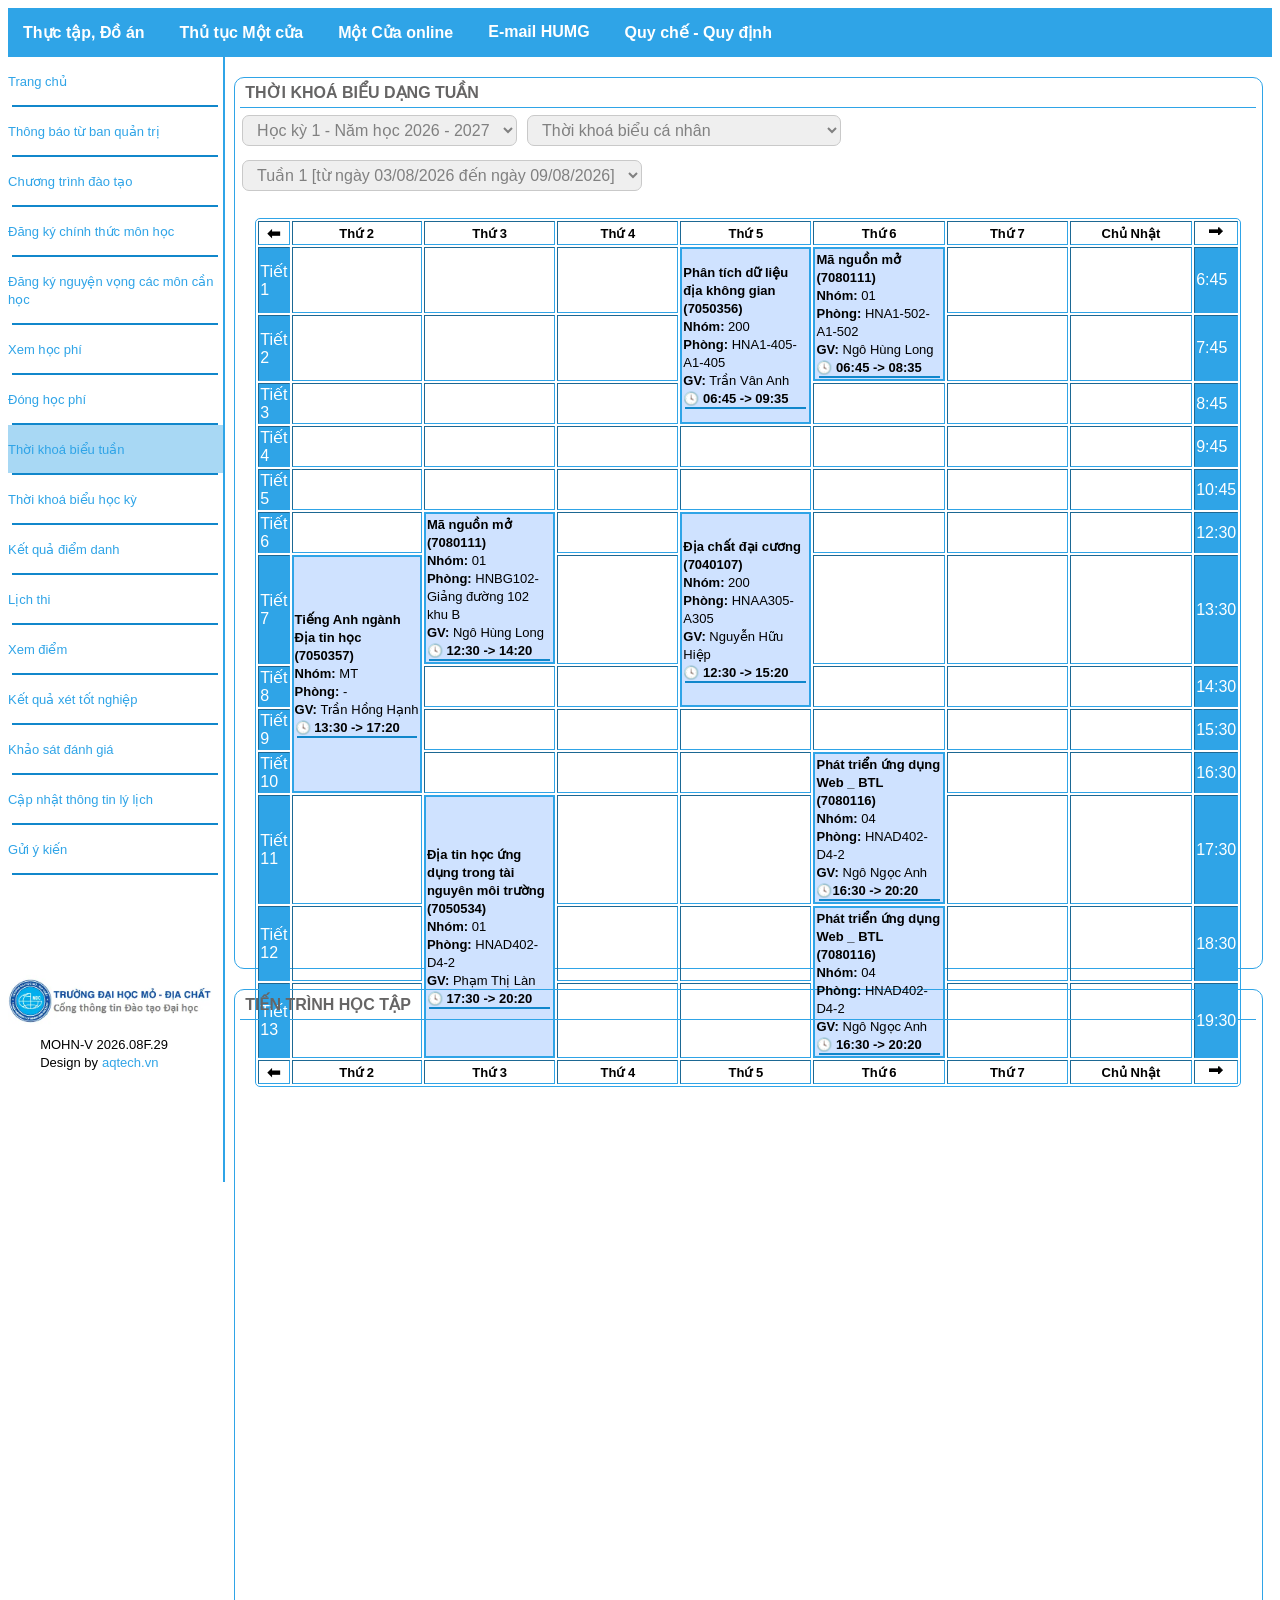
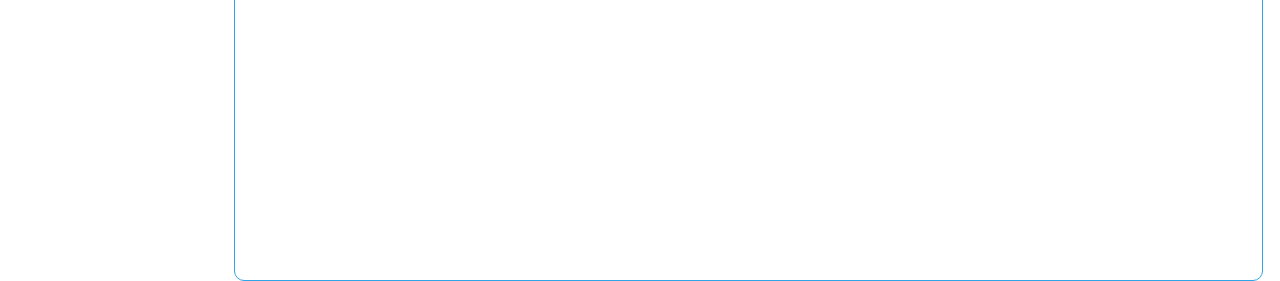
<file: TKB/index.html>
<!DOCTYPE html>
<html lang="en">
<head>
    <meta charset="UTF-8">
    <meta name="viewport" content="width=device-width, initial-scale=1.0">
    <title>Thời khoá biểu HUMG</title>
    <link rel="stylesheet" href="style.css">
</head>
<body>
    <!-- đầu trang -->
  <header>
    <nav class="menu">
        <ul class="danh-sach-muc">
            <li class="muc"><a class="danh-muc" href="#"><font face="arial">Thực tập, Đồ án</font></a></li>
            <li class="muc"><a class="danh-muc" href="#"><font face="arial">Thủ tục Một cửa</font></a></li>
            <li class="muc"><a class="danh-muc" href="#"><font face="arial">Một Cửa online</font></a></li>
            <li class="muc"><a class="danh-muc" href="#"><font face="arial">E-mail HUMG</font></a></li>
            <li class="muc"><a class="danh-muc" href="#"><font face="arial">Quy chế - Quy định</font></a></li>
        </ul>
    </nav>
  </header>
  <!-- Giữa trang -->
  <main>
    <!-- Khối trái -->
    <div class="ben-trai">
        <div class="ben-dang-nhap">
            <ul class="trang-chu">
                <li class="thong-tin"><a href="#"><font face="arial" size="2">Trang chủ</font></a></li>
                <hr>
                <li class="thong-tin"><a href="#"><font face="arial" size="2">Thông báo từ ban quản trị</font></a></li>
                <hr>
                <li class="thong-tin"><a href="#"><font face="arial" size="2">Chương trình đào tạo</font></a></li>
                <hr>
                <li class="thong-tin"><a href="#"><font face="arial" size="2">Đăng ký chính thức môn học</font></a></li>
                <hr>
                <li class="thong-tin"><a href="#"><font face="arial" size="2">Đăng ký nguyện vọng các môn cần học</font></a></li>
                <hr>
                <li class="thong-tin"><a href="#"><font face="arial" size="2">Xem học phí</font></a></li>
                <hr>
                <li class="thong-tin"><a href="#"><font face="arial" size="2">Đóng học phí</font></a></li>
                <hr>
                <li class="thong-tin dang-chon"><a href="#"><font face="arial" size="2">Thời khoá biểu tuần</font></a></li>
                <hr>
                <li class="thong-tin"><a href="#"><font face="arial" size="2">Thời khoá biểu học kỳ</font></a></li>
                <hr>
                <li class="thong-tin"><a href="#"><font face="arial" size="2">Kết quả điểm danh</font></a></li>
                <hr>
                <li class="thong-tin"><a href="#"><font face="arial" size="2">Lịch thi</font></a></li>
                <hr>
                <li class="thong-tin"><a href="#"><font face="arial" size="2">Xem điểm</font></a></li>
                <hr>
                <li class="thong-tin"><a href="#"><font face="arial" size="2">Kết quả xét tốt nghiệp</font></a></li>
                <hr>
                <li class="thong-tin"><a href="#"><font face="arial" size="2">Khảo sát đánh giá</font></a></li>
                <hr>
                <li class="thong-tin"><a href="#"><font face="arial" size="2">Cập nhật thông tin lý lịch</font></a></li>
                <hr>
                <li class="thong-tin"><a href="#"><font face="arial" size="2">Gửi ý kiến</font></a></li>
                <hr>
            </ul>
        </div>
        <div class="cuoi-trang">
            <div class="anh">
                <a class="xem-tiep" href=""><img src="../Anh/download-3.webp" alt=""></a>
            </div>
            <div class="noi-dung">
                <p><font face="arial" size="2">MOHN-V 2026.08F.29</font></p>
                <p><font face="arial" size="2">Design by</font>
                    <a class="xem-tiep" href=""><font face="arial" color="#2fa4e7" size="2">aqtech.vn</font></a></p>
            </div>
        </div>
    </div>

    <!-- Khối phải -->
    <div class="ben-phai">
        <div class="tin">
            <div class="tin-dau">
                <h4><font face="arial">THỜI KHOÁ BIỂU DẠNG TUẦN</font></h4>
            </div>
            <format action="">
                <div class="thoi-khoa-bieu">
                    <select name="">
                        <option value="Học kỳ 1 - Năm học 2026 - 2027">Học kỳ 1 - Năm học 2026 - 2027</option>
                        <option value="Học kỳ 3 - Năm học 2025 - 2026">Học kỳ 3 - Năm học 2025 - 2026</option>
                        <option value="Học kỳ 2 - Năm học 2025 - 2026">Học kỳ 2 - Năm học 2025 - 2026</option>
                        <option value="Học kỳ 1 - Năm học 2025 - 2026">Học kỳ 1 - Năm học 2025 - 2026</option>
                        <option value="Học kỳ 3 - Năm học 2024 - 2025">Học kỳ 3 - Năm học 2024 - 2025</option>
                        <option value="Học kỳ 2 - Năm học 2024 - 2025">Học kỳ 2 - Năm học 2024 - 2025</option>
                        <option value="Học kỳ 1 - Năm học 2024 - 2025">Học kỳ 1 - Năm học 2024 - 2025</option>
                        <option value="Học kỳ 3 - Năm học 2023 - 2024">Học kỳ 3 - Năm học 2023 - 2024</option>
                        <option value="Học kỳ 2 - Năm học 2023 - 2024">Học kỳ 2 - Năm học 2023 - 2024</option>
                        <option value="Học kỳ 1 - Năm học 2023 - 2024">Học kỳ 1 - Năm học 2023 - 2024</option>
                    </select>
                    <select name="">
                        <option value="Thời khoá biểu cá nhân">Thời khoá biểu cá nhân</option>
                        <option value="Thời khoá biểu lớp sinh viên">Thời khoá biểu lớp sinh viên</option>
                        <option value="Thời khoá biểu lớp">Thời khoá biểu lớp</option>
                        <option value="Thời khoá biểu môn học">Thời khoá biểu môn học</option>
                        <option value="Thời khoá biểu khoa quản lý sinh viên">Thời khoá biểu khoa quản lý sinh viên</option>
                    </select>
                </div>
                <div class="thoi-khoa-bieu">
                    <select name="">
                        <option value="Tuần 1 [từ ngày 03/08/2026 đến ngày 09/08/2026]">Tuần 1 [từ ngày 03/08/2026 đến ngày 09/08/2026]</option>
                        <option value="Tuần 2 [từ ngày 10/08/2026 đến ngày 16/08/2026]">Tuần 2 [từ ngày 10/08/2026 đến ngày 16/08/2026]</option>
                        <option value="Tuần 3 [từ ngày 17/08/2026 đến ngày 23/08/2026]">Tuần 3 [từ ngày 17/08/2026 đến ngày 23/08/2026]</option>
                        <option value="Tuần 4 [từ ngày 24/08/2026 đến ngày 30/08/2026]">Tuần 4 [từ ngày 24/08/2026 đến ngày 30/08/2026]</option>
                        <option value="Tuần 5 [từ ngày 31/08/2026 đến ngày 06/09/2026]">Tuần 5 [từ ngày 31/08/2026 đến ngày 06/09/2026]</option>
                        <option value="Tuần 6 [từ ngày 07/09/2026 đến ngày 13/09/2026]">Tuần 6 [từ ngày 07/09/2026 đến ngày 13/09/2026]</option>
                        <option value="Tuần 7 [từ ngày 14/09/2026 đến ngày 20/09/2026]">Tuần 7 [từ ngày 14/09/2026 đến ngày 20/09/2026]</option>
                        <option value="Tuần 8 [từ ngày 21/09/2026 đến ngày 27/09/2026]">Tuần 8 [từ ngày 21/09/2026 đến ngày 27/09/2026]</option>
                    </select>
                </div>
            </format>
            <div class="gio-hoc">
                <table border class="tiet-hoc">
                    <tr>
                        <th>⬅</th>
                        <th class="hoc"><font face="arial" size="2">Thứ 2</font></th>
                        <th class="hoc"><font face="arial" size="2">Thứ 3</font></th>
                        <th class="hoc"><font face="arial" size="2">Thứ 4</font></th>
                        <th class="hoc"><font face="arial" size="2">Thứ 5</font></th>
                        <th class="hoc"><font face="arial" size="2">Thứ 6</font></th>
                        <th class="hoc"><font face="arial" size="2">Thứ 7</font></th>
                        <th class="hoc"><font face="arial" size="2">Chủ Nhật</font></th>
                        <th>⮕</th>
                    </tr>
                    <tr>
                        <td class="gio"><font face="arial">Tiết 1</font></td>
                        <td></td>
                        <td></td>
                        <td></td>
                        <td class="mon-hoc" rowspan="3">
                            <b><font face="arial" size="2">Phân tích dữ liệu địa không gian (7050356)</font></b>
                            <br><font face="arial" size="2"><b>Nhóm:</b> 200</font><br>
                            <font face="arial" size="2"><b>Phòng: </b>HNA1-405-A1-405</font><br>
                            <font face="arial" size="2"><b>GV: </b>Trần Vân Anh</font><br>
                            <font face="arial" size="2">🕓 <b>06:45 -> 09:35</b></font>
                            <hr>
                        </td>
                        <td class="mon-hoc" rowspan="2">
                            <b><font face="arial" size="2">Mã nguồn mở (7080111)</font></b>
                            <br><font face="arial" size="2"><b>Nhóm:</b> 01</font><br>
                            <font face="arial" size="2"><b>Phòng: </b>HNA1-502-A1-502</font><br>
                            <font face="arial" size="2"><b>GV: </b>Ngô Hùng Long</font><br>
                            <font face="arial"size="2">🕓 <b>06:45 -> 08:35</b></font>
                            <hr>
                        </td>
                        <td></td>
                        <td></td>
                        <td class="gio"><font face="arial">6:45</font></td>
                    </tr>
                    <tr>
                        <td class="gio"><font face="arial">Tiết 2</font></td>
                        <td></td>
                        <td></td>
                        <td></td>
                        <td></td>
                        <td></td>
                        <td class="gio"><font face="arial">7:45</font></td>
                    </tr>
                    <tr>
                        <td class="gio"><font face="arial">Tiết 3</font></td>
                        <td></td>
                        <td></td>
                        <td></td>
                        <td></td>
                        <td></td>
                        <td></td>
                        <td class="gio"><font face="arial">8:45</font></td>
                    </tr>
                    <tr>
                        <td class="gio"><font face="arial">Tiết 4</font></td>
                        <td></td>
                        <td></td>
                        <td></td>
                        <td></td>
                        <td></td>
                        <td></td>
                        <td></td>
                        <td class="gio"><font face="arial">9:45</font></td>
                    </tr>
                    <tr>
                        <td class="gio"><font face="arial">Tiết 5</font></td>
                        <td></td>
                        <td></td>
                        <td></td>
                        <td></td>
                        <td></td>
                        <td></td>
                        <td></td>
                        <td class="gio"><font face="arial">10:45</font></td>
                    </tr>
                    <tr >
                        <td class="gio"><font face="arial">Tiết 6</font></td>
                        <td></td>
                        <td class="mon-hoc" rowspan="2">
                            <b><font face="arial" size="2">Mã nguồn mở (7080111)</font></b>
                            <br><font face="arial" size="2"><b>Nhóm:</b> 01</font><br>
                            <font face="arial" size="2"><b>Phòng: </b>HNBG102-Giảng đường 102 khu B</font><br>
                            <font face="arial" size="2"><b>GV: </b>Ngô Hùng Long</font><br>
                            <font face="arial" size="2">🕓 <b>12:30 -> 14:20</b></font>
                            <hr>
                        </td>
                        <td></td>
                        <td class="mon-hoc" rowspan="3">
                            <b><font face="arial" size="2">Địa chất đại cương (7040107)</font></b>
                            <br><font face="arial" size="2"><b>Nhóm:</b> 200</font><br>
                            <font face="arial" size="2"><b>Phòng: </b>HNAA305-A305</font><br>
                            <font face="arial" size="2"><b>GV: </b>Nguyễn Hữu Hiệp</font><br>
                            <font face="arial" size="2">🕓 <b>12:30 -> 15:20</b></font>
                            <hr>
                        </td>
                        <td></td>
                        <td></td>
                        <td></td>
                        <td class="gio"><font face="arial">12:30</font></td>
                    </tr>
                    <tr>
                        <td class="gio"><font face="arial">Tiết 7</font></td>
                        <td class="mon-hoc" rowspan="4">
                            <b><font face="arial" size="2">Tiếng Anh ngành Địa tin học (7050357)</font></b>
                            <br><font face="arial" size="2"><b>Nhóm:</b> MT</font><br>
                            <font face="arial" size="2"><b>Phòng: </b>-</font><br>
                            <font face="arial" size="2"><b>GV: </b>Trần Hồng Hạnh</font><br>
                            <font face="arial" size="2">🕓 <b>13:30 -> 17:20</b></font>
                            <hr>
                        </td>
                        <td></td>
                        <td></td>
                        <td></td>
                        <td></td>
                        <td class="gio"><font face="arial">13:30</font></td>
                    </tr>
                    <tr>
                        <td class="gio"><font face="arial">Tiết 8</font></td>
                        <td></td>
                        <td></td>
                        <td></td>
                        <td></td>
                        <td></td>
                        <td class="gio"><font face="arial">14:30</font></td>
                    </tr>
                    <tr>
                        <td class="gio"><font face="arial">Tiết 9</font></td>
                        <td></td>
                        <td></td>
                        <td></td>
                        <td></td>
                        <td></td>
                        <td></td>
                        <td class="gio"><font face="arial">15:30</font></td>
                    </tr>
                    <tr>
                        <td class="gio"><font face="arial">Tiết 10</font></td>
                        <td></td>
                        <td></td>
                        <td></td>
                        <td class="mon-hoc" rowspan="2">
                            <b><font face="arial" size="2">Phát triển ứng dụng Web _ BTL (7080116)</font></b>
                            <br><font face="arial" size="2"><b>Nhóm:</b> 04</font><br>
                            <font face="arial" size="2"><b>Phòng: </b>HNAD402-D4-2</font><br>
                            <font face="arial" size="2"><b>GV: </b>Ngô Ngọc Anh</font><br>
                            <font face="arial" size="2">🕓<b>16:30 -> 20:20</b></font>
                            <hr>
                        </td>
                        <td></td>
                        <td></td>
                        <td class="gio"><font face="arial">16:30</font></td>
                    </tr>
                    <tr>
                        <td class="gio"><font face="arial">Tiết 11</font></td>
                        <td></td>
                        <td class="mon-hoc" rowspan="3">
                            <b><font face="arial" size="2">Địa tin học ứng dụng trong tài nguyên môi trường (7050534)</font></b>
                            <br><font face="arial" size="2"><b>Nhóm:</b> 01</font><br>
                            <font face="arial" size="2"><b>Phòng: </b>HNAD402-D4-2</font><br>
                            <font face="arial" size="2"><b>GV: </b>Phạm Thị Làn</font><br>
                            <font face="arial" size="2">🕓 <b>17:30 -> 20:20</b></font>
                            <hr>
                        </td>
                        <td></td>
                        <td></td>
                        <td></td>
                        <td></td>
                        <td class="gio"><font face="arial">17:30</font></td>
                    </tr>
                    <tr>
                        <td class="gio"><font face="arial">Tiết 12</font></td>
                        <td></td>
                        <td></td>
                        <td></td>
                        <td class="mon-hoc" rowspan="2">
                            <b><font face="arial" size="2">Phát triển ứng dụng Web _ BTL (7080116)</font></b>
                            <br><font face="arial" size="2"><b>Nhóm:</b> 04</font><br>
                            <font face="arial" size="2"><b>Phòng: </b>HNAD402-D4-2</font><br>
                            <font face="arial" size="2"><b>GV: </b>Ngô Ngọc Anh</font><br>
                            <font face="arial" size="2">🕓 <b>16:30 -> 20:20</b></font>
                            <hr>
                        </td>
                        <td></td>
                        <td></td>
                        <td class="gio"><font face="arial">18:30</font></td>
                    </tr>
                    <tr>
                        <td class="gio"><font face="arial">Tiết 13</font></td>
                        <td></td>
                        <td></td>
                        <td></td>
                        <td></td>
                        <td></td>
                        <td class="gio"><font face="arial">19:30</font></td>
                    </tr>
                    <tr>
                        <th>⬅</th>
                        <th class="hoc"><font face="arial" size="2">Thứ 2</font></th>
                        <th class="hoc"><font face="arial" size="2">Thứ 3</font></th>
                        <th class="hoc"><font face="arial" size="2">Thứ 4</font></th>
                        <th class="hoc"><font face="arial" size="2">Thứ 5</font></th>
                        <th class="hoc"><font face="arial" size="2">Thứ 6</font></th>
                        <th class="hoc"><font face="arial" size="2">Thứ 7</font></th>
                        <th class="hoc"><font face="arial" size="2">Chủ Nhật</font></th>
                        <th>⮕</th>
                    </tr>
                </table>
            </div>
        </div>
        <div class="tin">
            <div class="tin-dau">
                <h4><font face="arial">TIẾN TRÌNH HỌC TẬP</font></h4>
            </div>
        </div>
    </div>
  </main>
  <!-- cuối trang -->
  <footer></footer>  
</body>
</html>
</file>
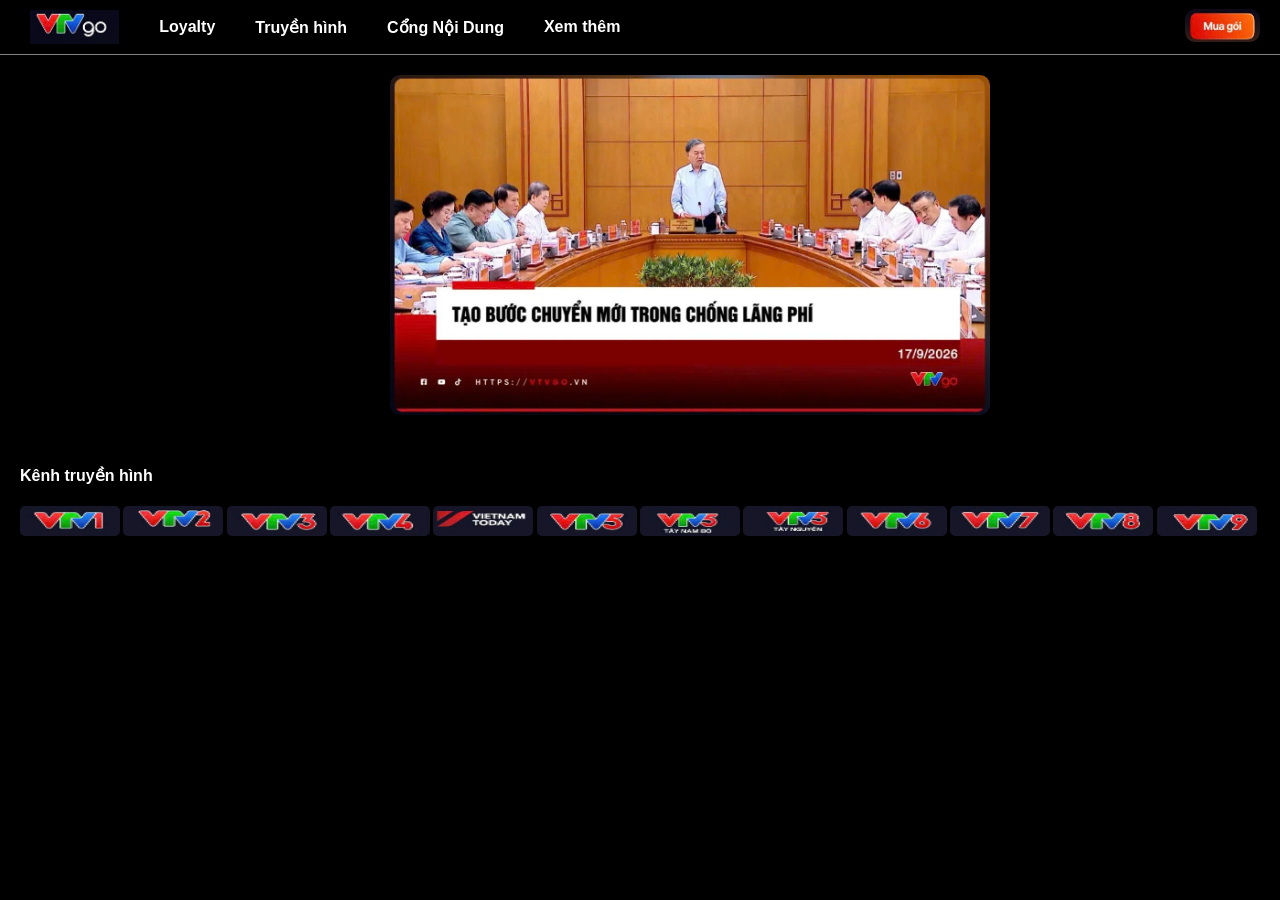
<file: VTVgo/index.html>
<!DOCTYPE html>
<html lang="en">
<head>
    <meta charset="UTF-8">
    <meta name="viewport" content="width=device-width, initial-scale=1.0">
    <title>VTVgo</title>
    <link rel="stylesheet" href="style.css">
</head>
<body>
    <!-- đầu trang -->
    <header>
        <nav class="danh-muc">
            <ul class="danh-sach-muc">
                <img class="logo" src="../Anh/vtv.png" alt="">
                <li class="muc"><a class="lien-ket-muc" href="#"><font face="arial">Loyalty</font></a></li>
                <li class="muc"><a class="lien-ket-muc" href="#"><font face="arial">Truyền hình</font></a></li>
                <li class="muc"><a class="lien-ket-muc" href="#"><font face="arial">Cổng Nội Dung</font></a></li>
                <li class="muc"><a class="lien-ket-muc" href="#"><font face="arial">Xem thêm</font></a></li>
            </ul>
        </nav>
        <div class="chuc-nang">
            <img class="avt" src="../Anh/Logo.png" alt="">
        </div>
    </header>
    <!-- giữa trang -->
    <main>
        <div class="banner">
            <img class="anh-banner" src="../Anh/centervtv.png" alt="">
        </div>
    </main>
    <!-- cuối trang -->
    <footer>
        <div class="the-loai">
            <div class="ten-kenh">
                <h4><font face="arial">Kênh truyền hình</font></h4>
            </div>
            <div class="danh-sach-kenh">
                <div class="kenh">
                    <img src="../Anh/vtv1.png" alt="">
                </div>
                 <div class="kenh">
                    <img src="../Anh/vtv2.png" alt="">
                </div>
                 <div class="kenh">
                    <img src="../Anh/vtv3.png" alt="">
                </div>
                 <div class="kenh">
                    <img src="../Anh/vtv4.png" alt="">
                </div>
                 <div class="kenh">
                    <img src="../Anh/vn.png" alt="">
                </div>
                 <div class="kenh">
                    <img src="../Anh/vtv5.png" alt="">
                </div>
                 <div class="kenh">
                    <img src="../Anh/vtv51.png" alt="">
                </div>
                 <div class="kenh">
                    <img src="../Anh/vtv52.png" alt="">
                </div>
                 <div class="kenh">
                    <img src="../Anh/vtv6.png" alt="">
                </div>
                 <div class="kenh">
                    <img src="../Anh/vtv7.png" alt="">
                </div>
                 <div class="kenh">
                    <img src="../Anh/vtv8.png" alt="">
                </div>
                 <div class="kenh">
                    <img src="../Anh/vtv9.png" alt="">
                </div>
            </div>
        </div>
    </footer>
</body>
</html>
</file>
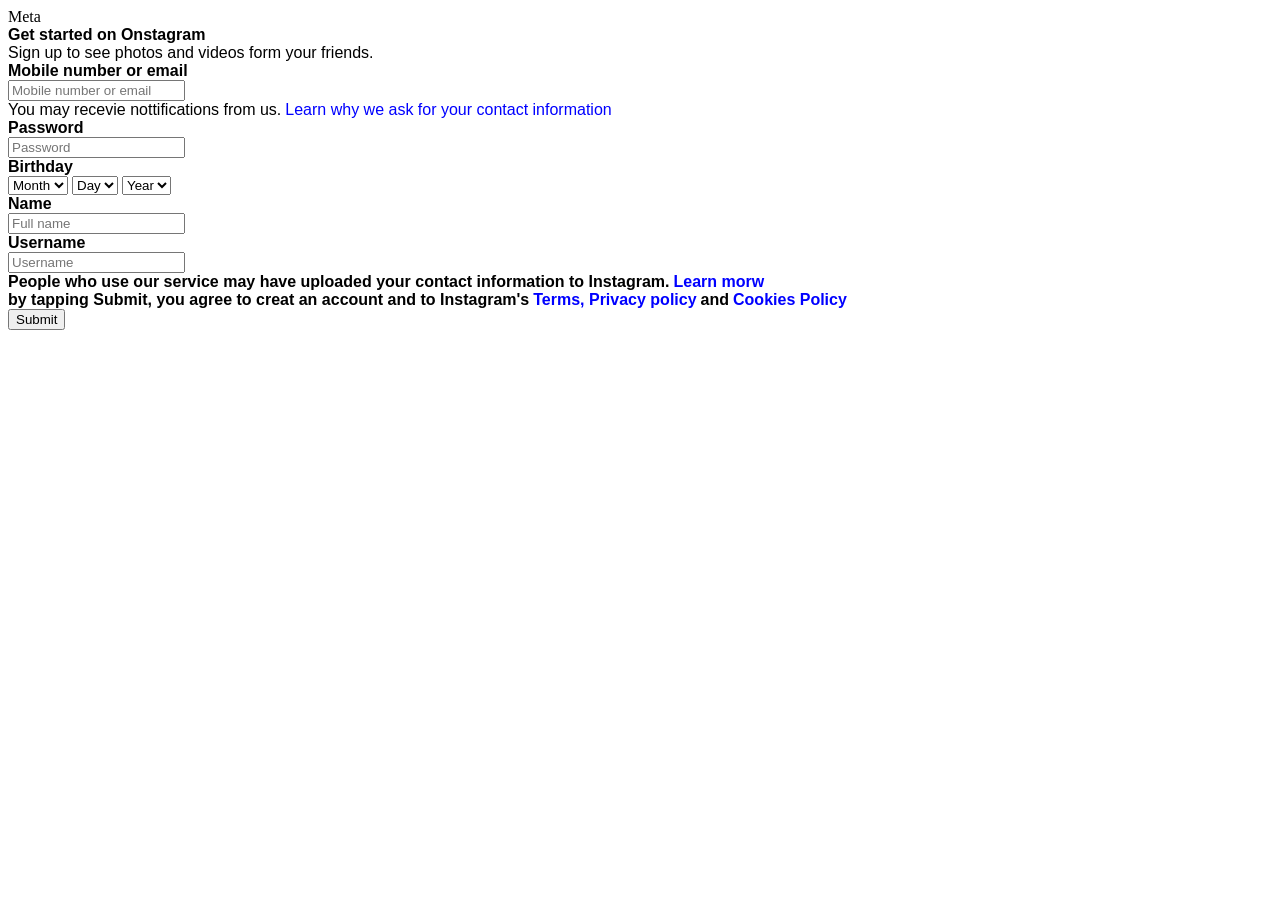
<file: Bai3/dangkytaikhoan.html>
<html>
    <head>
        <title>Đăng ký tài khoản</title>
    </head>
    <body>
        Meta<br>
        <font face="arial"> <b>Get started on Onstagram</b></font><br>
        <font face="arial">Sign up to see photos and videos form your friends.</font><br>
        <form>
            <div>
                <font face="arial"><b>Mobile number or email</b></font><br>
                <input type="text" placeholder="Mobile number or email"><br>
            </div>
            <div>
                <font face="arial">You may recevie nottifications from us.</font>
                <font face="arial" color="blue">Learn why we ask for your contact information</font><br>
            </div>
            <div>
                <font face="arial"><b>Password</b></font><br>
                <input type="password" placeholder="Password"><br>
            </div>
            <div>
                <font face="arial"><b>Birthday</b></font><br>
                <select name="Sinh nhật">
                    <option value="Month">Month</option> 
                </select>
                <select>
                    <option value="Day">Day</option> 
                </select>
                <select>
                    <option value="Year">Year</option>
                </select>
            </div>
            <div>
                <font face="arial"><b>Name</b></font><br>
                <input type="text" placeholder="Full name"><br>
                <font face="arial"><b>Username<b></font><br>
                <input type="text" placeholder="Username"><br>
            </div>
            <div>
                <font face="arial">People who use our service may have uploaded your contact information to Instagram.</font>
                <font face="arial" color="blue">Learn morw</font><br>
            </div>
            <div>
                <font face="arial">by tapping Submit, you agree to creat an account and to Instagram's</font>
                <font face="arial" color="blue">Terms, Privacy policy</font>
                <font face="arial">and</font>
                <font face="arial" color="blue">Cookies Policy</font><br>
            </div>
            <div>
                <input type="submit"
            </div>
        </form>
    </body>
</html>
</file>
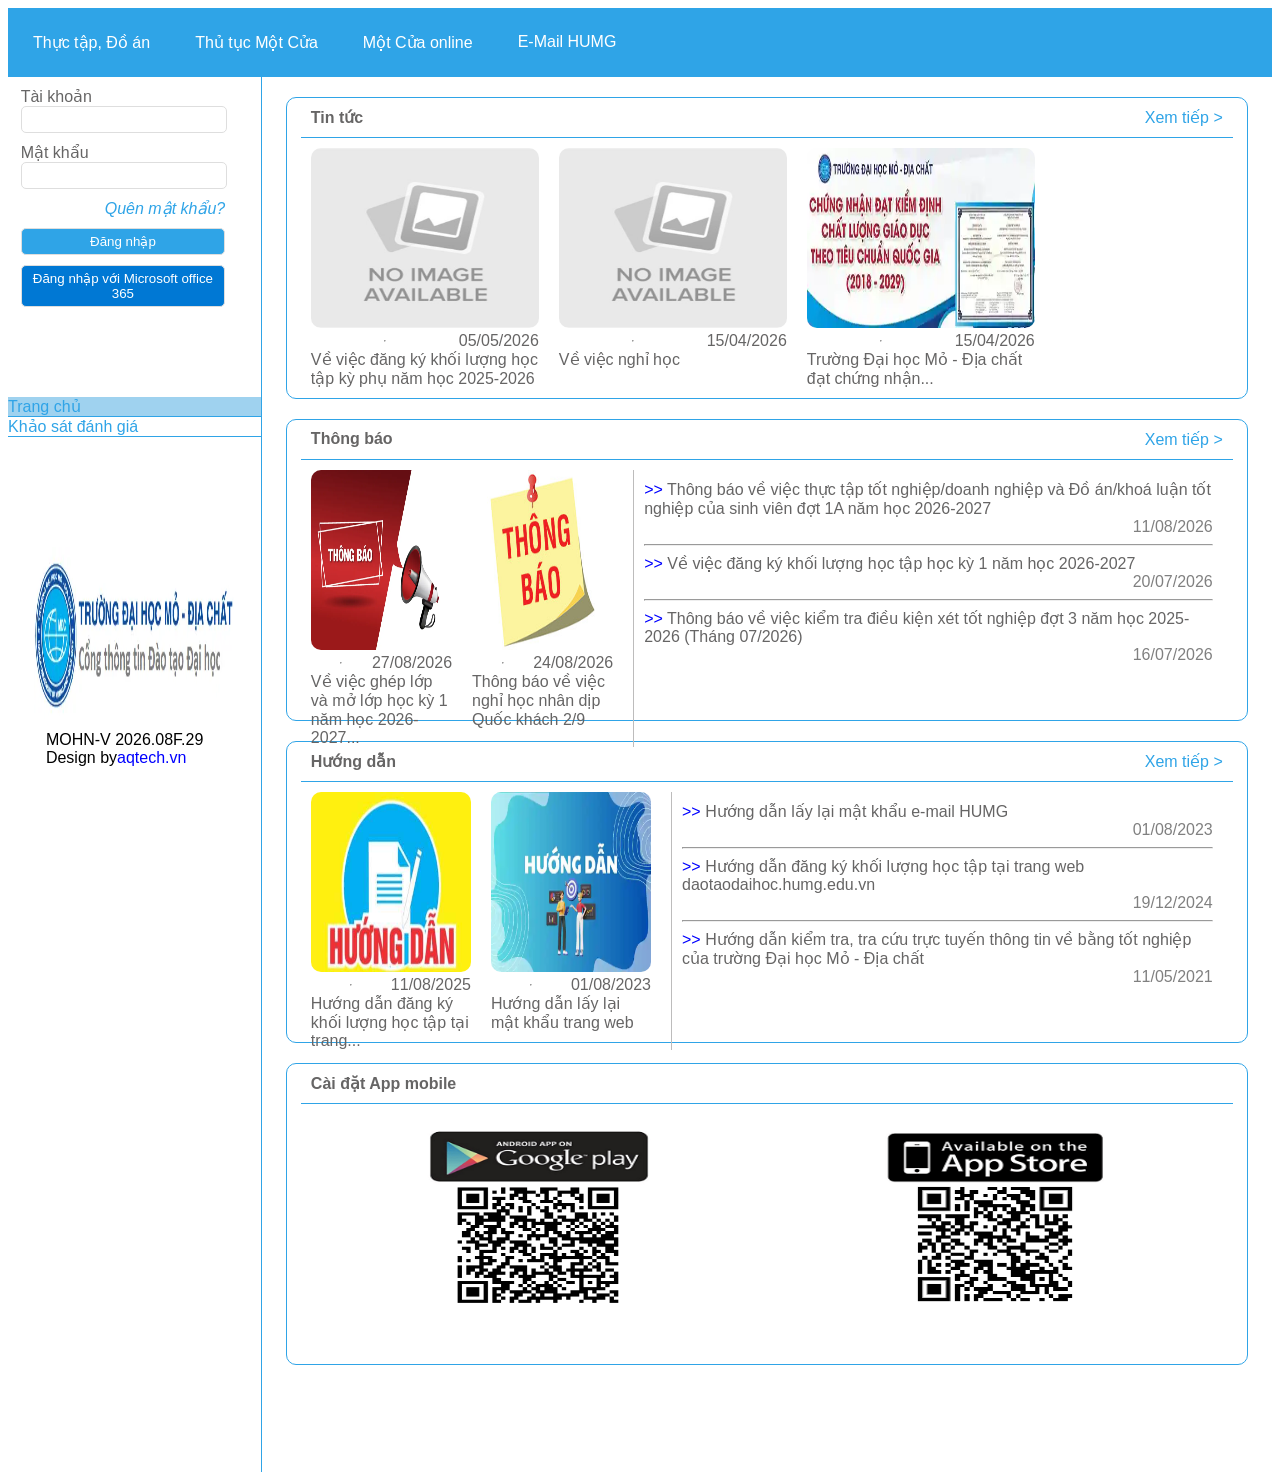
<file: Bai5/daotaohumg.html>
<!DOCTYPE html>
<html lang="en">

<head>
    <meta charset="UTF-8">
    <meta name="viewport" content="width=device-width, initial-scale=1.0">
    <title>Đào tạo HUMG</title>
    <style>
        .menu {
            background-color: #2fa4e7;
        }
        .danh-sach-danh-muc {
            /* bỏ dấu chấm của list */
            list-style: none;
            margin: 0px;
            display: flex;
            padding: 10px;
            /* set các đối tượng bọc ở trong khối tự động cách nhau một khoảng = giá trị truyền vào (gap) */
            gap: 15px;
        }
        .muc {
            color: white;
            padding: 15px
                /* font-weight: bold; */
        }
        a {
            color: white;
            /* để bỏ gạch chân cửa thẻ a dùng text -decoration */
            text-decoration: none;
        }
        main {
            display: flex;
        }
        .khoi-trai {
            width: 20%;
            height: 155vh;
            /* vh hoặc px đều được */
            /* để vẽ viền dùng border: border sẽ có 3 tham số(độ dày-loại đường viền-màu sắc) */
            border-right: 1px solid #2fa4e7;
            
        }
        p {
            margin: 0px;
        }
        input {
            width: 100%;
            padding: 5px 0;
            /* border-radius để bo tròn các góc  */
            border-radius: 5px;
            border: 1px solid #dedede;
        }
        .khoi-dang-nhap {
            /* background-color: red */
            width: 90%;
            height: 300px;
            /* nếu margin để auto sẽ căn đối tượng vào giữa */
            margin: 10px auto;
            color:#666565;
        }
        .quen-mk {
            display: flex;
            justify-content: flex-end;
        }
        .lien-ket-quen-mk {
            color: #2fa4e7;
            text-decoration: none;
        }
        .thong-tin{
            margin-bottom: 10px;
        }
        button{
            width: 100%;
            padding: 5px 0;
            margin-top: 10px;
            border-radius: 5px;
            border: 1px solid #dedede;
            color: white;
        }
        .dang-nhap{
            background-color: #2fa4e7;
        }
        .dang-nhap-365{
            background-color: #0078D4;
        }
        .khoi-thong-tin{
            height:150px;
        }
        .trang-chu {
            display: flex;
            justify-content: flex-start;
            color: #2fa4e7;
            background-color:#9fd2ef;
            padding:0px;
            margin:0px;
            border-bottom: 1px solid #2fa4e7;
        }
        .danh-gia{
            display: flex;
            justify-content: flex-start;
            color: #2fa4e7;
            padding:0px;
            margin:0px;
            border-bottom: 1px solid #2fa4e7;
        }
        .khoi-trai-cuoi{
            height:300px;
            display:flex;
            flex-direction: column;
            align-items: center;
        }
        .logo-truong{
            width:200px;
            height:auto;
        }
        img{
            width: 80%;
            height: 10vh;
        }
        .noi-dung{
            width:70%;
            height:90px;
        }
        .khoi-phai {
            width: 80%;
            height: 90vh;
        }
        .tin{
            width: 95%;
            height: 300px;
            margin: 20px auto;
            border: 1px solid #2fa4e7;
            border-radius: 10px;
        }
        .tin-tren{
            width: 95%;
            margin: auto;
            border-bottom: 1px solid #2fa4e7;
            display: flex;
            justify-content: space-between;
            padding: 10px;
            color:#666565;
        }
        h4{
            margin: 0px;
        }
        .danh-sach-tin{
            width:95%;
            margin:auto;
            padding:10px;
            display:flex;
            color:#666565;
        }
        .bai-viet{
            width:25%;
            margin-right:20px;
        }
        .bai-viet-khoi-anh{
            width:100%;
        }
        .bai-viet-thoi-gian{
            display:flex;
            justify-content:flex-end;
        }
        img{
            width:100%;
            height:20vh;
            border-radius:10px;
        }
        .bai-viet-1{
            /* bỏ dấu chấm của list */
            list-style: none;
            margin: 0px;
            padding: 10px;
            /* set các đối tượng bọc ở trong khối tự động cách nhau một khoảng = giá trị truyền vào (gap) */
            gap: 15px;
            border-left: 1px solid #bdbcbc;
        }
        .ngay{
            display:flex;
            justify-content:flex-end;
            align-items:space-between;
            color: grey;
        }
        .bai-viet-3{
            width:25%;
            margin: auto;
            padding: 15px
        }
        .xem-tiep{  
            color: #2fa4e7;
            text-decoration: none;
        }
        form {
            width: 90%;
            }
    </style>
</head>

<body>
    <!-- Thanh menu -->
    <nav class="menu">
        <ul class="danh-sach-danh-muc">
            <li class="muc"><a href="#"><font face="arial">Thực tập, Đồ án</font></a></li>
            <li class="muc"><a href="#"><font face="arial">Thủ tục Một Cửa</font></a></li>
            <li class="muc"><a href="#"><font face="arial">Một Cửa online</font></a></li>
            <li class="muc"><a href="#"><font face="arial">E-Mail HUMG</font></a></li>
        </ul>
    </nav>
    <!-- nội dung chính -->
    <main>
        <div class="khoi-trai">
            <div class="khoi-dang-nhap">
                <form action="">
                    <div class="thong-tin">
                        <p><font face="arial">Tài khoản</font></p>
                        <input type="text">
                    </div>
                    <div class="thong-tin">
                        <p><font face="arial">Mật khẩu</font></p>
                        <input type="password">
                    </div>
                     <div class="quen-mk">
                        <i>
                        <a class="lien-ket-quen-mk" href="#"><font face="arial">Quên mật khẩu?</font></a>
                        </i>
                    </div>
                    <div class="chuc-nang-dang-nhap">
                        <button class="dang-nhap" href="#">Đăng nhập</button>
                        <button class="dang-nhap-365" href="#">Đăng nhập với Microsoft office 365</button>
                    </div>
                </form>
            </div>
            <div class="khoi-thong-tin">
                <div class="'trang-chu-chinh">
                        <a class="trang-chu" href="#"><font face="arial">Trang chủ</font></a>
                        <a class="danh-gia" href="#"><font face="arial">Khảo sát đánh giá</font></a>
                </div>
            </div>
            <div class="khoi-trai-cuoi">
                <div class="logo-truong">
                    <image src="../Anh/download-3.webp" atl="" href="#"></image>
                </div>
                <div class="noi-dung">
                    <p><font face="arial">MOHN-V 2026.08F.29</font></p>
                    <p><font face="arial">Design by</font><font color="blue" face="arial">aqtech.vn</font></font></p>
                </div>
            </div>
        </div>
        <!-- bắt đầu khối trái -->
        <div class="khoi-phai">
            <!-- tin tuc -->
             <div class="tin">
               <div class="tin-tren">
                    <h4 class="tieu-de"><font face="arial">Tin tức</font></h4>
                    <p>
                        <a class="xem-tiep" href=""><font face="arial">Xem tiếp ></font></a>
                    </p>
               </div>
                <!-- danh sách tin -->
                <div class="danh-sach-tin">
                    <div class="bai-viet">
                    <div class="bai-viet-khoi-anh">
                        <img  src="../Anh/no_img.jpg" atl="">
                    </div>
                    <div class="bai-viet-thoi-gian">
                        <hr>
                        <p><font face="arial">05/05/2026</font></p>
                    </div>
                    <div>
                        <p><font face="arial">Về việc đăng ký khối lượng học tập kỳ phụ năm học 2025-2026</font></p>
                    </div>
                </div>
                <div class="bai-viet">
                    <div class="bai-viet-khoi-anh">
                        <img  src="../Anh/no_img.jpg" atl="">
                    </div>
                    <div class="bai-viet-thoi-gian">
                        <hr>
                        <p><font face="arial">15/04/2026</font></p>
                    </div>
                    <div>
                        <p><font face="arial">Về việc nghỉ học</font></p>
                    </div>
                </div>
                  <div class="bai-viet">
                    <div class="bai-viet-khoi-anh">
                        <img  src="../Anh/download.webp" atl="">
                    </div>
                    <div class="bai-viet-thoi-gian">
                        <hr>
                        <p><font face="arial">15/04/2026</font></p>
                    </div>
                    <div>
                        <p><font face="arial">Trường Đại học Mỏ - Địa chất đạt chứng nhận... </font></p>
                    </div>
                </div>
            </div>
        </div>
        <!-- thông báo -->
        <div class="tin">
            <div class="tin-tren">
                <h4 class="tieu-de"><font face="arial">Thông báo</font></h4>
                <p>
                    <a class="xem-tiep" href=""><font face="arial">Xem tiếp ></font></a>
                </p>
            </div>
            <div class="danh-sach-tin">
                <div class="bai-viet">
                    <div class="bai-viet-khoi-anh">
                        <img src="../Anh/download-1.webp" alt="">
                    </div>
                    <div class="bai-viet-thoi-gian">
                        <hr>
                        <p><font face="arial">27/08/2026</font></p>
                    </div>
                    <div>
                        <p><font face="arial">Về việc ghép lớp và mở lớp học kỳ 1 năm học 2026-2027...</font></p>
                    </div>
                </div>
                <div class="bai-viet">
                    <div class="bai-viet-khoi-anh">
                        <img src="../Anh/download.jpg" alt="">
                    </div>
                    <div class="bai-viet-thoi-gian">
                        <hr>
                        <p><font face="arial">24/08/2026</font></p>
                    </div>
                    <div>
                        <p><font face="arial">Thông báo về việc nghỉ học nhân dịp Quốc khách 2/9</font></p>
                    </div>
                </div>
                <ul class="bai-viet-1">
                    <li class="danh-sach"><font face="arial"><font color="blue">>></font> Thông báo về việc thực tập tốt nghiệp/doanh nghiệp và Đồ án/khoá luận tốt nghiệp của sinh viên đợt 1A năm học 2026-2027<a class="ngay">11/08/2026</a></font></li>
                    <hr>
                    <li class="danh-sach"><font face="arial"><font color="blue">>></font> Về việc đăng ký khối lượng học tập học kỳ 1 năm học 2026-2027<a class="ngay">20/07/2026</a></font></li>
                    <hr>
                    <li class="danh-sach"><font face="arial"><font color="blue">>></font> Thông báo về việc kiểm tra điều kiện xét tốt nghiệp đợt 3 năm học 2025-2026 (Tháng 07/2026)<a class="ngay">16/07/2026</a></font></li>
                </ul>
            </div>
        </div>
        <!-- hướng dẫn -->
        <div class="tin">
            <div class="tin-tren">
                <h4 class="tieu-de"><font face="arial">Hướng dẫn</font></h4>
                <p>
                    <a class="xem-tiep" href=""><font face="arial">Xem tiếp ></font></a>
                </p>
            </div>
            <div class="danh-sach-tin">
                <div class="bai-viet">
                    <div class="bai-viet-khoi-anh">
                        <img src="../Anh/download-1.jpg" alt="">
                    </div>
                    <div class="bai-viet-thoi-gian">
                        <hr>
                        <p><font face="arial">11/08/2025</font></p>
                    </div>
                    <div>
                        <p><font face="arial">Hướng dẫn đăng ký khối lượng học tập tại trang...</font></p>
                    </div>
                </div>
                <div class="bai-viet">
                    <div class="bai-viet-khoi-anh">
                        <img src="../Anh/download-2.webp" alt="">
                    </div>
                    <div class="bai-viet-thoi-gian">
                        <hr>
                        <p><font face="arial">01/08/2023</font></p>
                    </div>
                    <div>
                        <p><font face="arial">Hướng dẫn lấy lại mật khẩu trang web</font></p>
                    </div>
                </div>
                <ul class="bai-viet-1">
                    <li class="danh-sach"><font face="arial"><font color="blue">>></font> Hướng dẫn lấy lại mật khẩu e-mail HUMG<a class="ngay">01/08/2023</a></font></li>
                    <hr>
                    <li class="danh-sach"><font face="arial"><font color="blue">>></font> Hướng dẫn đăng ký khối lượng học tập tại trang web daotaodaihoc.humg.edu.vn<a class="ngay">19/12/2024</a></font></li>
                    <hr>
                    <li class="danh-sach"><font face="arial"><font color="blue">>></font> Hướng dẫn kiểm tra, tra cứu trực tuyến thông tin về bằng tốt nghiệp của trường Đại học Mỏ - Địa chất<a class="ngay">11/05/2021</a></font></li>
                </ul>
            </div>
        </div>
        <!-- Cài đặt app mobile -->
        <div class="tin">
            <div class="tin-tren">
                <h4 class="tieu-de"><font face="arial">Cài đặt App mobile</font></h4>
            </div>
            <div class="danh-sach-tin">
                <div class="bai-viet-3">
                    <div class="bai-viet-khoi-anh">
                        <img src="../Anh/download.png" alt="">
                    </div>
                </div>
                <div class="bai-viet-3">
                    <div class="bai-viet-khoi-anh"></div>
                    <img src="../Anh/download-1.png" alt="">
                </div>
            </div>
        </div>
    </main>
</body>

</html>
</file>
<file: Bai10-Java/style.css>
/* body{
    margin: 0;
 } */
 main{
    display: flex;
}
.trai{
    width: 75%;
    height: 500px;
    /* background-color: blue; */
    display: flex;
    justify-content: center;
    align-items: center;
    font-family: arial;
}
.phai{
    width: 25%;
    /* height: 500px; */
    /* background-color: red; */
    border: 1px solid gray;
    border-radius: 20px;
}
.video{
    width: 95%;
    height: 500px;
    /* background-color: black; */
    border-radius: 20px;
}
.bai-hat{
    width: 95%;
    height: 100px;
    margin: 10px auto;
    /* background-color: antiquewhite; */
    display: flex;
    align-items: center;
    font-family: arial;
}
.bai-hat:hover{
    background-color: #dedede;
}
img{
    width: 40%;
    margin-right: 10px;
    border-radius: 10px;

}
p{
    width: 60%;
}
h1{
    text-align: center;
}
</file>
<file: Bai4/style.css>
h4{
    color:pink;
    background-color:yellow;
}
</file>
<file: Bai5/style.css>
h3{
    color:aquamarine;
    background-color:green;
}
#tieude-1{
    background-color:green;
}
.tieude-2{
    background-color:greenyellow;
}
div.Web4{
    color:white;
    background-color:blueviolet;
}
</file>
<file: Netflix/style.css>
body {
    background-color: #1C1B20;
    color: white;
    margin: 0;
}

header {
    display: flex;
    justify-content: space-between;
    background: black;
    padding: 0 20px;
    align-items: center;
}

.danh-sach-muc {
    list-style: none;
    display: flex;
    gap: 30px;
    padding: 0;
}

.lien-ket-muc {
    text-decoration: none;
    color: #BCBBBF;
}

.dang-chon {
    background-color: #4C4B51;
    color: white;

}

.muc {
    padding: 10px 20px;
    border-radius: 20px;
}

.logo {
    width: 5%;
}

.avata {
    width: 50px;
    border-radius: 10px;
}
/* ví dụ: ".muc" là chọn phần tử; ":hover" là khi rê chuột vào - trạng thái khi ng dùng rê chuột lên phần tử;  */
.muc:hover {
    background-color: grey;
}

.banner {
    width: 90%;
    margin: 20px auto;
}

.banner-img {
    width: 100%;
    border-radius: 20px;
    height: 450px;
}

.the-loai {
    width: 90%;
    /* height: 20vh; */
    /* background-color:red; */
    margin: 10px auto;
}

.danh-sach-phim {
    display: flex;
    justify-content: space-between;
}

.phim {
    width: 19%;
    /* height: 20vh; */
    /* background-color:blue; */

    img {
        width: 100%;
        border-radius: 20px;
    }
}

.nhan-vat {
    width: 30%;
    /* height: 20vh; */
    gap: 10px;

    img {
        width: 150px;
        height: 150px;
        border-radius: 50%;
    }
}

footer{
    display: flex;
    justify-content: space-between;
    /* background: blue; */
    padding: 0 20px;
    align-items: flex-end;
}
.mo-ta{
    /* background-color:red; */
    margin: 0 300px 0 220px;
    display:flex;
    justify-content: space-between;
    padding: 0;
    /* height:100px; */
}

.noi-dung-mo-ta{
    display:flex;
    justify-content:space-between;
    /* background-color:green; */
    color: grey;
}
</file>
<file: TKB/style.css>
.menu{
    background-color: #2fa4e7;
}

.danh-sach-muc{
    list-style: none;
    margin: 0px;
    display:flex;
    padding: 5px;
    gap: 15px;
}
.muc{
    color: white;
    padding: 10px;
    font-weight: bold;
}

.danh-muc{
    text-decoration: none;
    color: white;
}
a{
    text-decoration: none;
    color: #2fa4e7;
}

main{
    display: flex;
}
.ben-trai{
    /* background-color: green; */
    width: 17%;
    height: 125vh;
    border-right: 2px solid #2fa4e7;
    margin: 0px auto;
}

.trang-chu{
    list-style: none;
    margin: 0px;
    padding: 0px;
    gap: 10px;

}

hr{
    width: 95%;
    margin: 0px auto;
    border: 0.1px solid #1187cb;
}
.thong-tin{
    color:#2fa4e7;
    padding: 15px 0px;
    /* border-bottom: 1px solid #2fa4e7;
    display: flex;
    justify-content: space-between; */
}

.dang-chon{
    background-color:#a8d8f4;
}

.thong-tin:hover{
    background-color: #dedede;
}
.cuoi-trang{
    display: flex;
    flex-direction: column;
    align-items: center;
    justify-content: space-between;
    height: 250px;
    /* background-color: pink; */
}
.anh{
    width: 100%;
    display: flex;
    align-items: flex-end;
}
.noi-dung{
    width: 70%;
    height: 90px;
    
}

img{
    width: 95%;
    margin-top: 100px;
}
.ben-phai{
    /* background-color: blue; */
    width: 83%;
    height: 120vh; 
}

p{
    margin: 0px auto;
}
.xem-tiep{
    margin: 0px;
}
.tin{
    width: 98%;
    height: 890px;
    border: 1px solid #2fa4e7;
    border-radius: 10px;
    margin: 20px auto;
}

h4{
    margin: 0px;
}
.tin-dau{
    width: 98%;
    margin: auto;
    border-bottom: 1px solid #2fa4e7;
    padding: 5px;
    color: #666565;
    /* background-color: yellow;     */
}
select{
    font-size: 16px;
    padding: 5px 10px;
    height: auto;
    border-radius: 7px;
    border: 1px solid #c9c9c9;
    color: grey;
}
table{
    border-radius: 5px;
    border: 1.5px solid #2fa4e7;
    width: 100%;
}
.thoi-khoa-bieu{
    /* background-color: blue; */
    margin: 0px;
    gap: 10px;
    padding: 7px;
    /* color:#666565; */
    display: flex;
}

.gio-hoc{
    width:98%;
    margin: 20px auto;
    padding: 0;
    /* border: 1px solid #2fa4e7;
    border-radius: 5px; */
    /* background-color: red; */
}
.tiet-hoc{
    width: 98%;
    margin: 0px auto;
    /* background-color:yellow; */
}

.mon-hoc{
    background-color: #cfe2ff;
    border: 2px solid #2fa4e7;
}

.gio{
    background-color: #2fa4e7;
    color: white;
}

.hoc{
    width: 16.5vh;
    margin: 0px auto;
    padding: 2px;
}
</file>
<file: VTVgo/style.css>
body{
    background-color: black;
    color: white;
    margin: 0px;
}

header{
    display:flex;
    justify-content: space-between;
    align-items: center;
    padding: 0 20px;
    /* background-color: blue; */
    border-bottom: 1px solid #838282;

}
.danh-sach-muc{
    /* background-color: red; */
    list-style: none;
    margin: 0px;
    display: flex;
    padding: 10px;
    gap: 40px;
    align-items: center;

}
.muc{
    font-weight: bold;
    margin: 0;
}
.lien-ket-muc{
    text-decoration: none;
    color: white;
}

.logo{
    width: 15%;
}

.avt{
    width: 75px;
    border-radius: 10px;
}

.banner{
    width: 500px;
    margin: 20px auto;
}

.anh-banner{
    width: 600px;
    border-radius: 10px;
}

.the-loai{
    width: 100%;
    /* height: 20vh; */
    /* background-color: green; */
    margin: 5px auto;
    padding: 0px;
}

.danh-sach-kenh{
    display:flex;
    justify-content: space-between;
}
.kenh{
    width: 40%;
    /* height: 20vh; */
    /* background-color: pink; */

    img{
        width: 100px;
        height: 30px;
        border-radius: 5px;
        gap: 10px;
    }
}

footer{
    display: flex;
    justify-content: space-between;
    /* background-color: red; */
    padding: 0 20px;
    align-items: flex-end;
}
</file>
